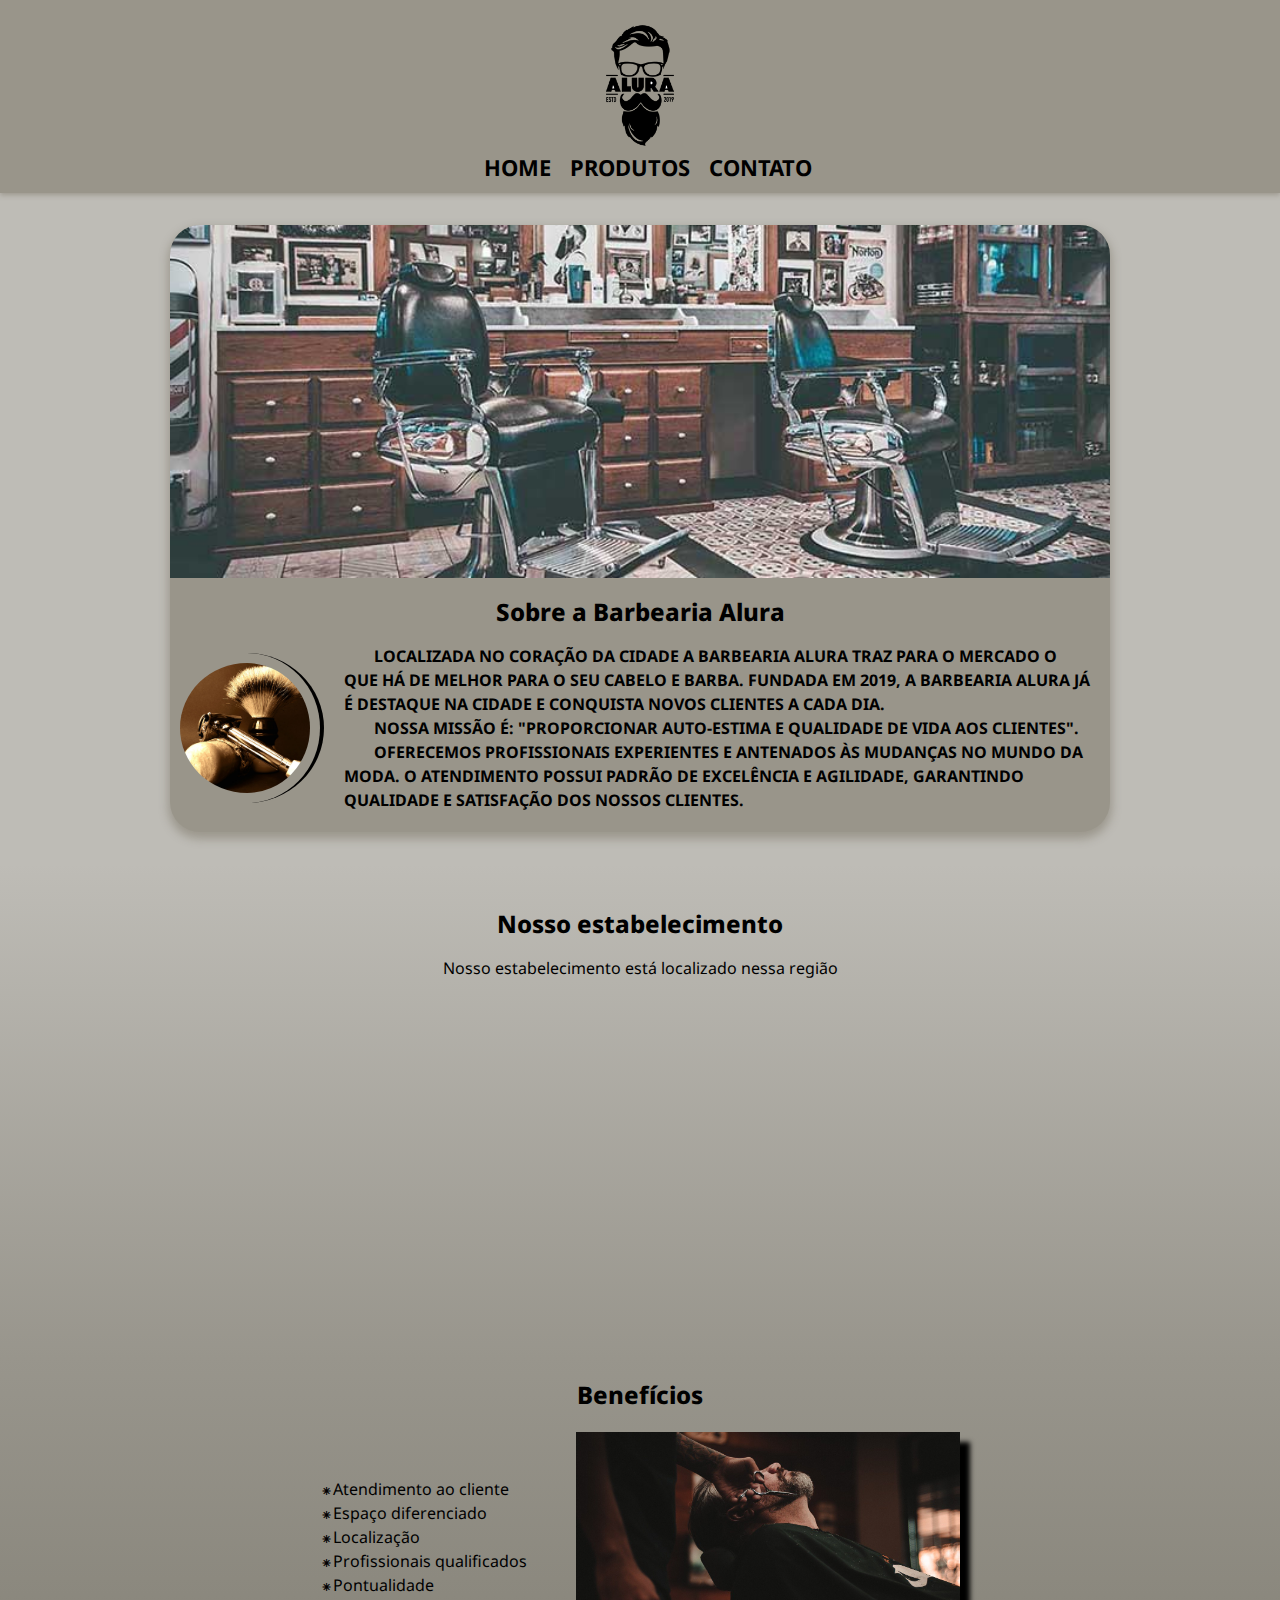
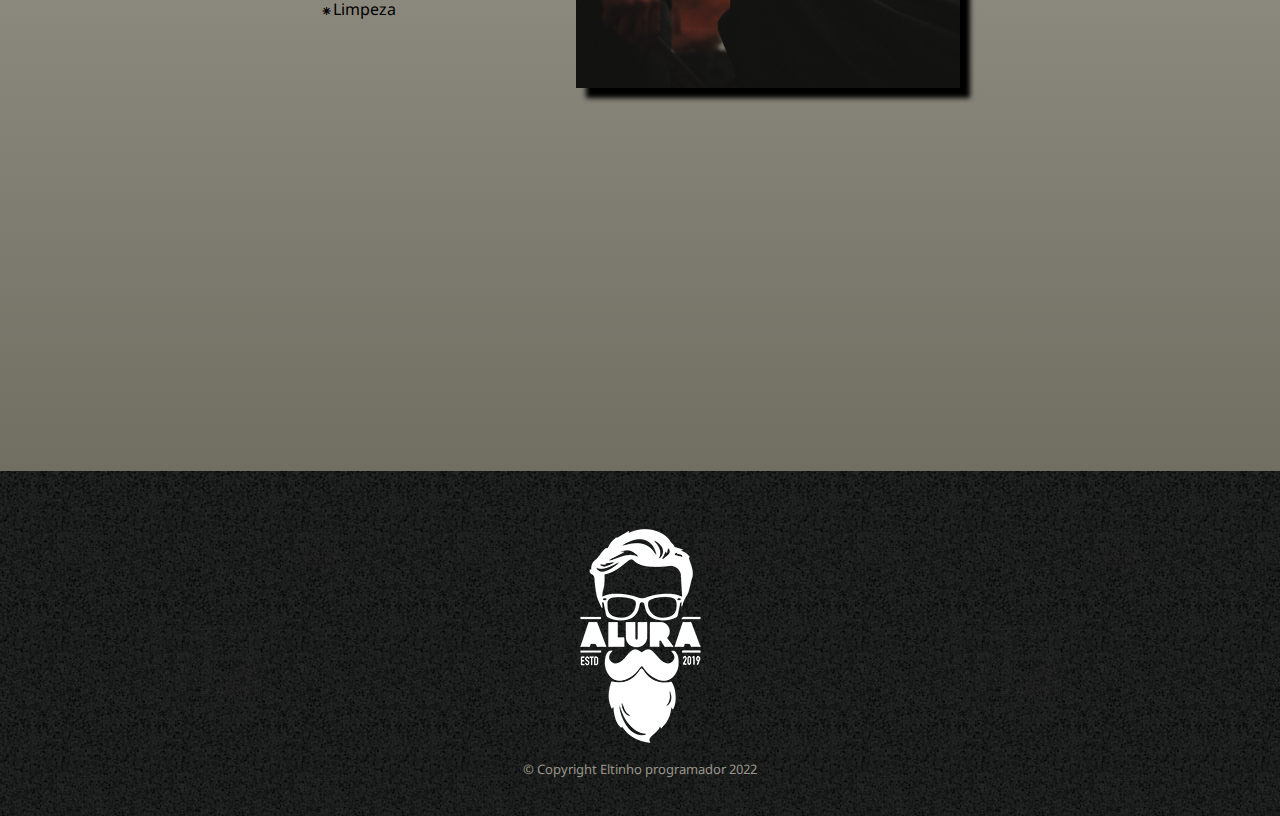
<file: Barbearia ALURA/index.html>
<!DOCTYPE html><!--Essa tag informa para o navegador a versão do HTML que estou usando-->
<html lang="pt-br"> <!--"lang" informa a linguagem que estamos programando-->
    <head><!--Informações que vou passar para o navegador-->
        <meta charset="UTF-8"> <!--A tag "meta" passa informações para o navegador. "charset="UTF-8"" é uma propriedade. "charset" é um atributo é um conjunto de caracteres(um tipo de dicionário). UTF-8 é o dicionário(o mais comum na UE e USA). Serve para corrigir problemas com caracteres e/ou acentos -->
        <meta name="viewport" content="width=device-width">
        <title>Barbearia Alura</title>
        <link rel="stylesheet" href="assets/css/reset.css">
        <link rel="stylesheet" href="assets/css/style.css"> <!--Aqui é a referencia do arquivo CSS-->
        <link rel="preconnect" href="https://fonts.googleapis.com">
        <link rel="preconnect" href="https://fonts.gstatic.com" crossorigin>
        <link rel="preconnect" href="https://fonts.googleapis.com">
        <link rel="preconnect" href="https://fonts.gstatic.com" crossorigin>
        <link href="https://fonts.googleapis.com/css2?family=Noto+Sans:ital,wght@0,400;0,800;1,700&display=swap" rel="stylesheet">
    </head>

    <body>
        <header class="caixa--cabecalho"  >
            <div class="cabecalho">
                <img src="assets/imagens/logo.png" alt="Logo barbearia" class="cabecalho__logo">
                <nav class="cabecalho__menu">   <!--Essa tag é geralmente usada para criar um menu de navegação-->
                    <ul>
                        <li><a href="index.html" class="cabecalho__lista-itens">Home</a></li>
                        <li><a href="produtos.html" class="cabecalho__lista-itens">Produtos</a></li>
                        <li><a href="contato.html"  class="cabecalho__lista-itens">Contato</a></li>
                    </ul>
                </nav>
            </div>
        </header>

        <main>
            <section class="cartao__principal">
                <img class="cartao__principal--banner" src="assets/imagens/banner.jpg">
                <article class="cartao__principal--conteudo">
                    <h2 class="cartao__principal--titulo">Sobre a Barbearia Alura</h2> 
                    <img class="cartao__principal--imagem-utensilios" src="assets/imagens/utensilios.jpg" alt="Utensilios de barba">
                    <div class="cartao__principal--texto--paragrafo">
                        <p>Localizada no coração da cidade a Barbearia Alura traz para o mercado o que há de melhor para o seu cabelo e barba. Fundada em 2019, a Barbearia Alura já é destaque na cidade e conquista novos clientes a cada dia.<br>  
                        <p>Nossa missão é: "Proporcionar auto-estima e qualidade de vida aos clientes".<br> 
                        <p>Oferecemos profissionais experientes e antenados às mudanças no mundo da moda. O atendimento possui padrão de excelência e agilidade, garantindo qualidade e satisfação dos nossos clientes.
                    </div>
                </article>
            </section>

            <section class="secao__mapa">
                <h3 class="titulo-mapa">Nosso estabelecimento</h3>
                <p class="paragrafo-mapa">Nosso estabelecimento está localizado nessa região</p>
                <div class="mapa-conteudo">
                    <iframe src="https://www.google.com/maps/embed?pb=!1m18!1m12!1m3!1d3612.374872208558!2d-50.10823848255616!3d-25.1230141!2m3!1f0!2f0!3f0!3m2!1i1024!2i768!4f13.1!3m3!1m2!1s0x94e81b598ab00bad%3A0x6d748cea2e43e0b1!2sRua%3AExpedicion%C3%A1rio%20Darcy%20Soares%2C%2028%20-%20Cara-Cara%2C%20Ponta%20Grossa%20-%20PR!5e0!3m2!1spt-BR!2sbr!4v1653409096536!5m2!1spt-BR!2sbr" width="100%" height="300" style="border:0;" allowfullscreen="" loading="lazy" referrerpolicy="no-referrer-when-downgrade"></iframe>
                </div>
            </section>

            <section class="secao__beneficios">
                <h3 class="secao__beneficios--titulo" >Benefícios</h3>
                <div class="secao__beneficios--conteudo">
                    <ul class="secao__beneficios--conteudo-lista"><!-- Essa tag é para listas não ordenadas, para ordenadas, usamos a tag "OL"-->
                        <li class="secao__beneficios--conteudo-itens">Atendimento ao cliente</li>
                        <li class="secao__beneficios--conteudo-itens">Espaço diferenciado</li> <!--"li" marca que esse item faz parte da lista e da espaçamento pra ele-->
                        <li class="secao__beneficios--conteudo-itens">Localização</li>
                        <li class="secao__beneficios--conteudo-itens">Profissionais qualificados</li>
                        <li class="secao__beneficios--conteudo-itens">Pontualidade</li>
                        <li class="secao__beneficios--conteudo-itens">Limpeza</li>
                    </ul><img class="img-beneficios" src="assets/imagens/beneficios.jpg">
                </div>

                <div class="video">
                    <iframe width="100%" height="315" src="https://www.youtube.com/embed/wcVVXUV0YUY" title="YouTube video player" frameborder="0" allow="accelerometer; autoplay; clipboard-write; encrypted-media; gyroscope; picture-in-picture" allowfullscreen></iframe>
                </div>
            </section>
        </main>
        
        <footer><!--Rodapé-->
            <img src="assets/imagens/logo-branco.png">
            <p class="copy">&copy; Copyright Eltinho programador 2022</p>
        </footer>
    </body>
</html>
</file>
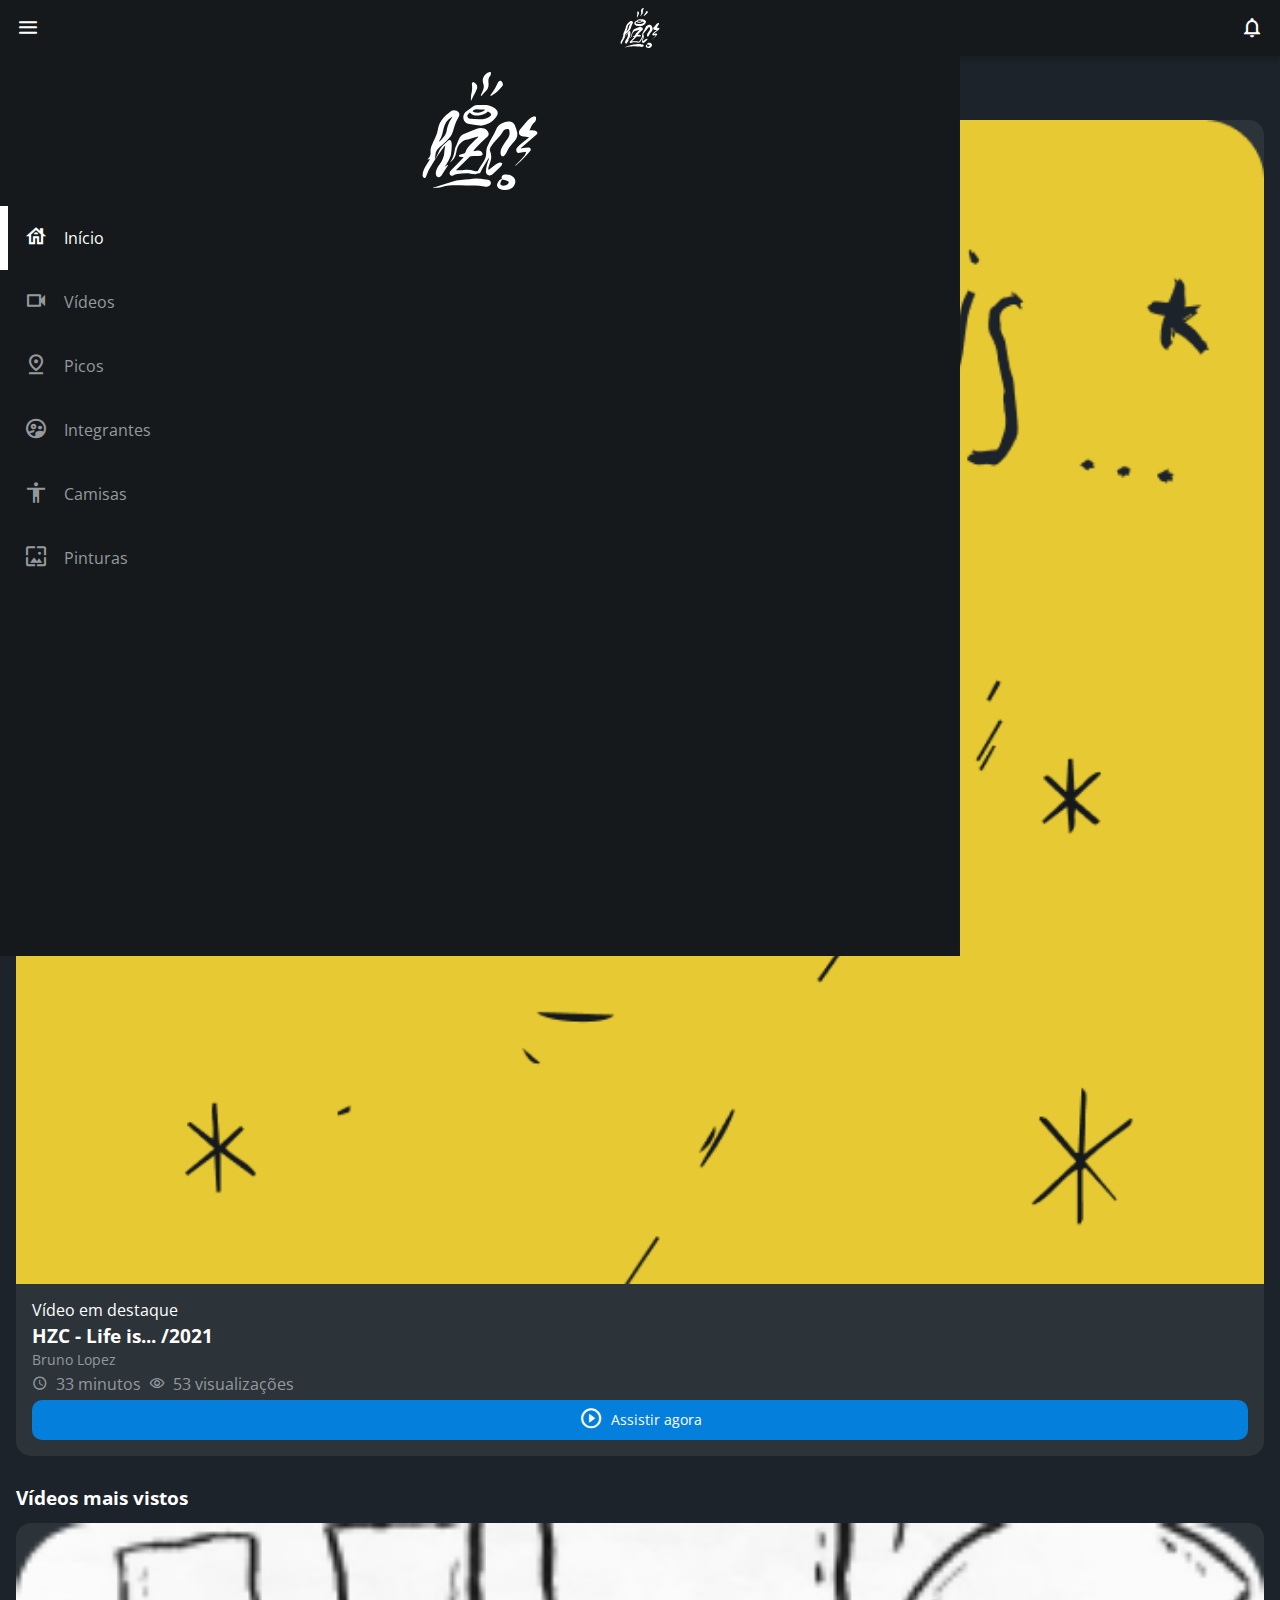
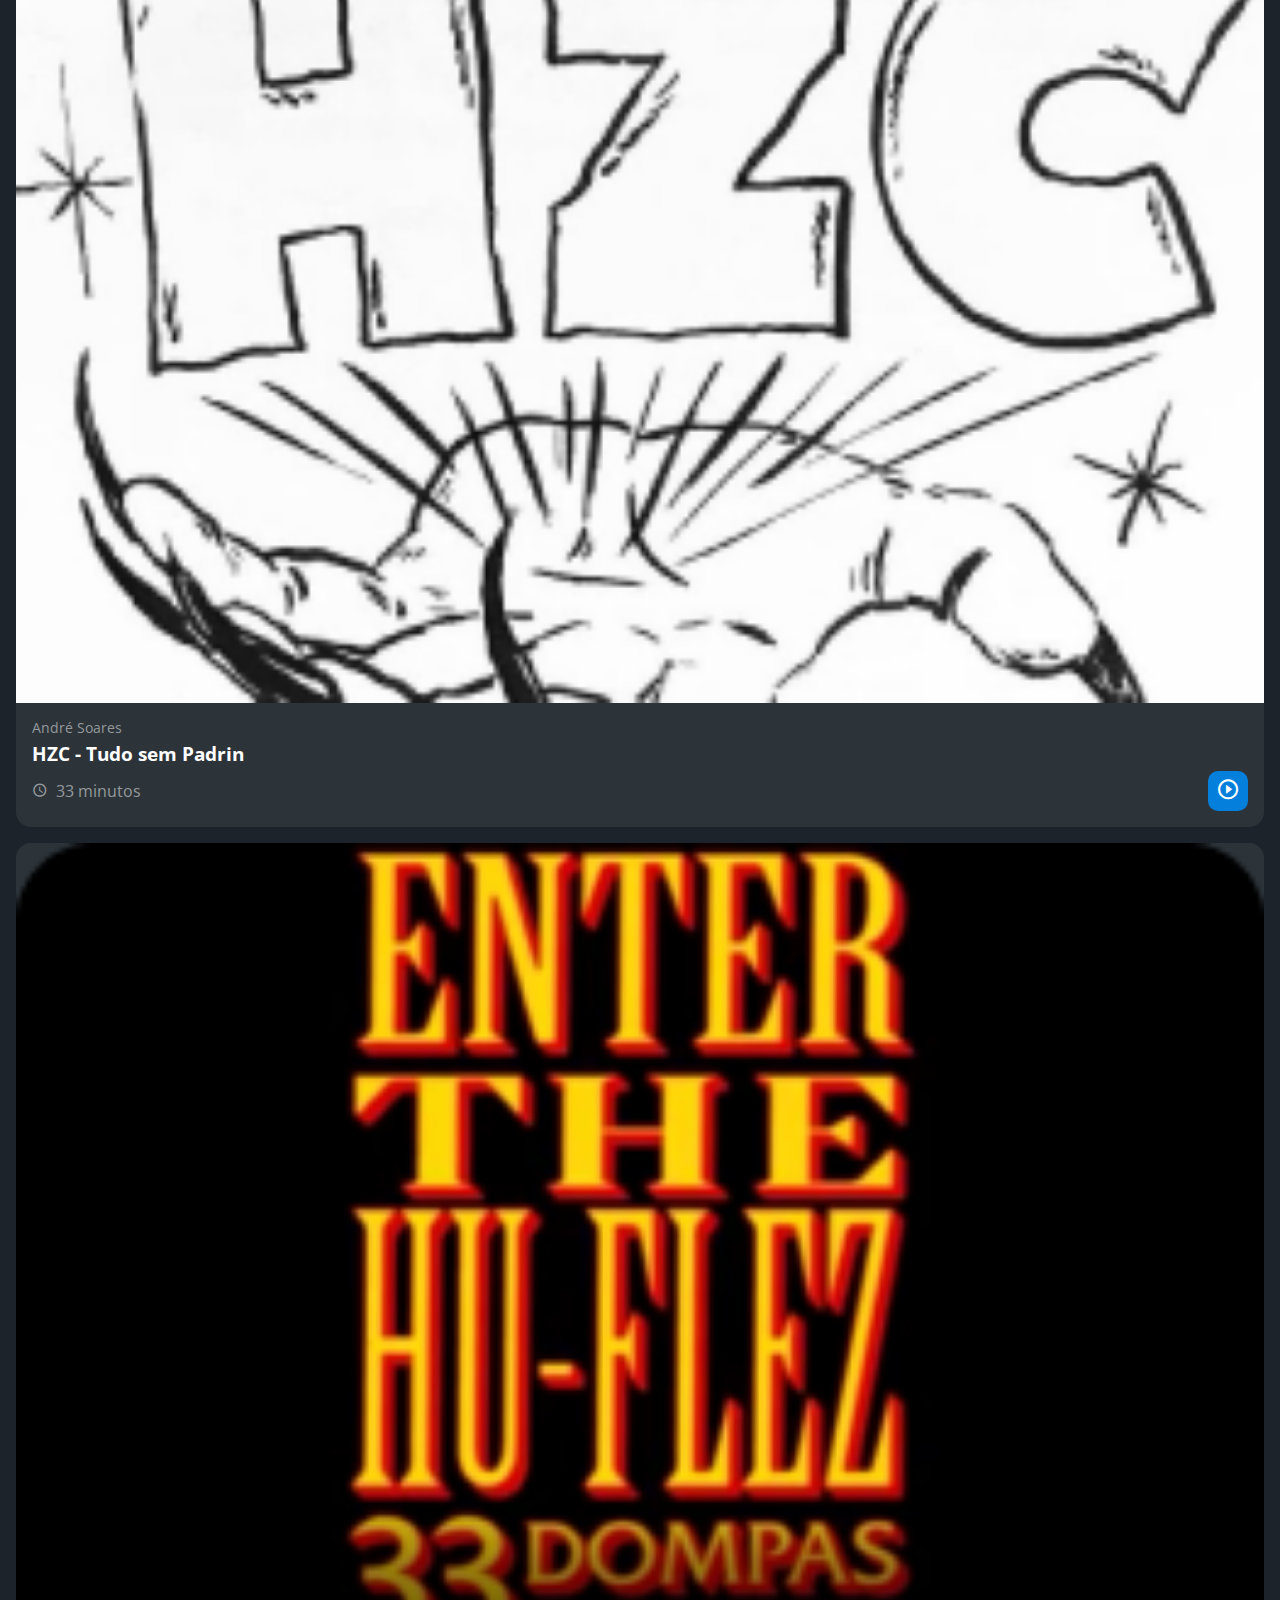
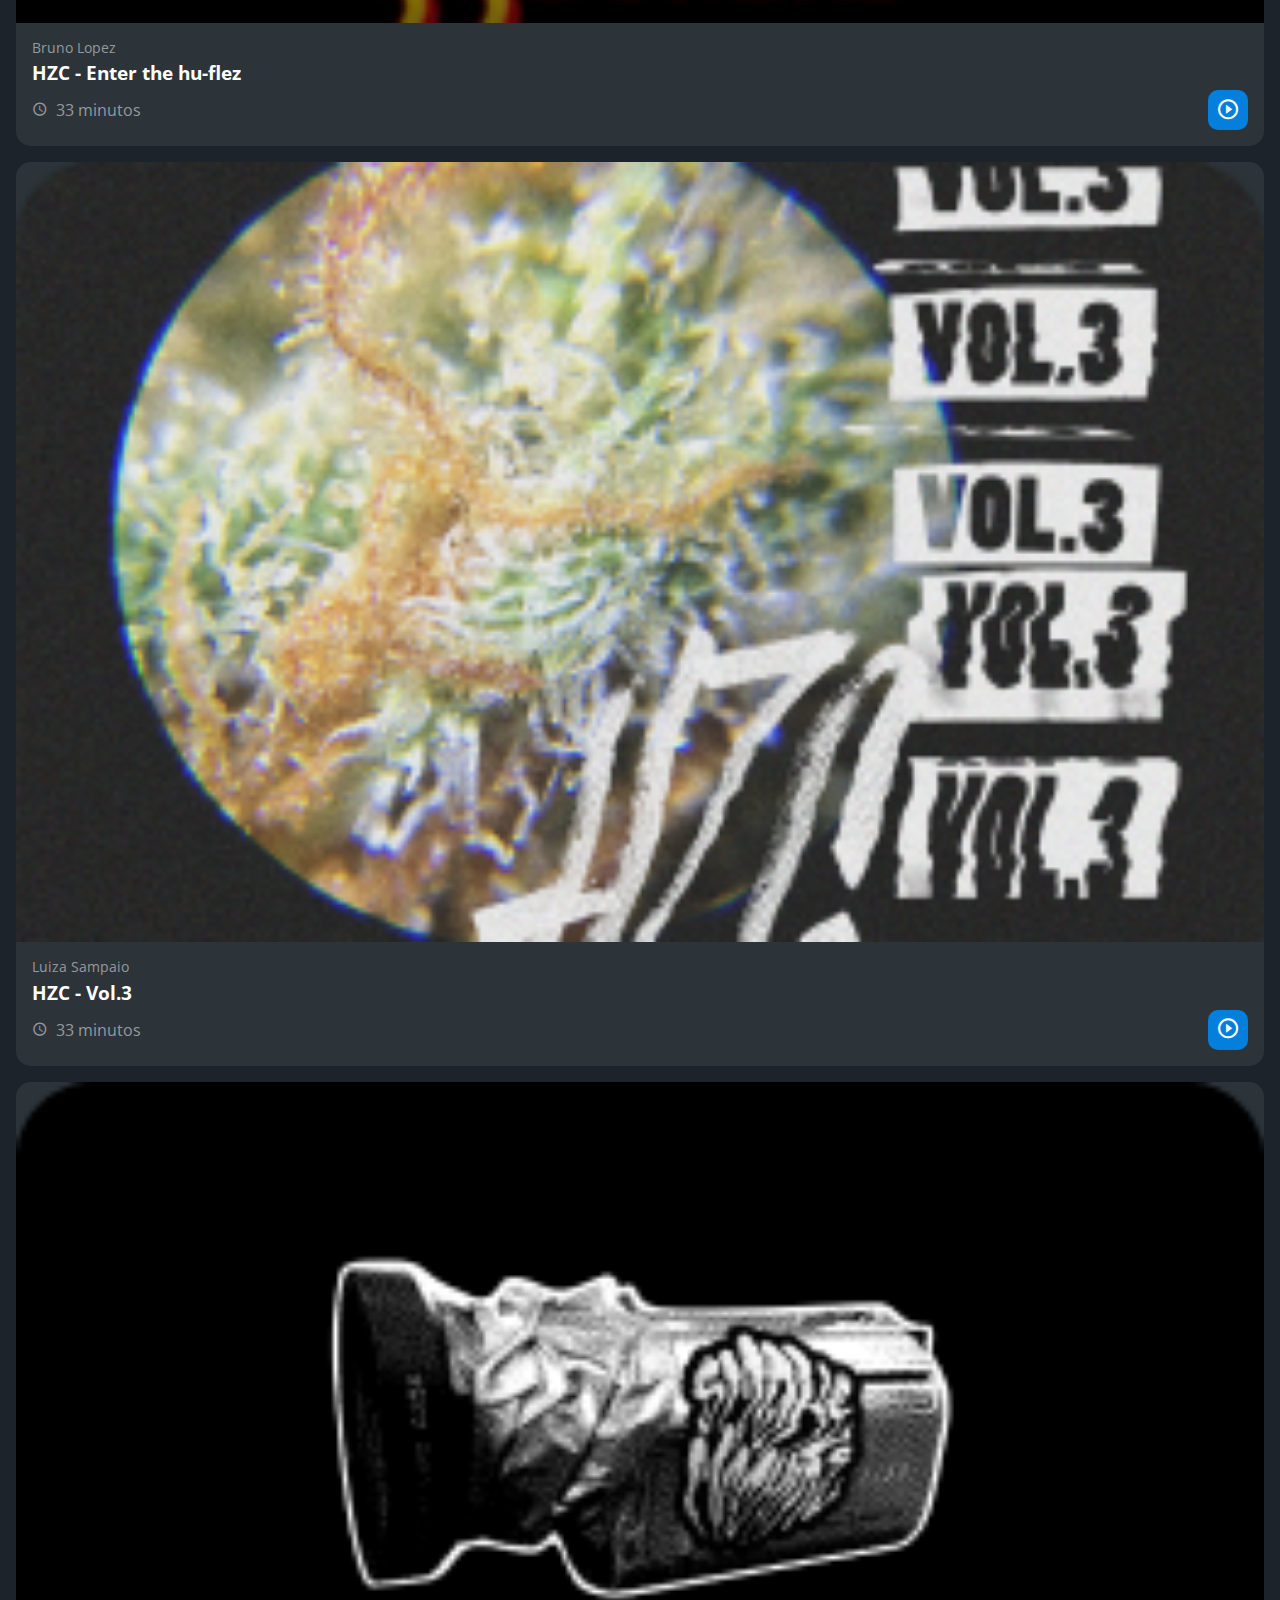
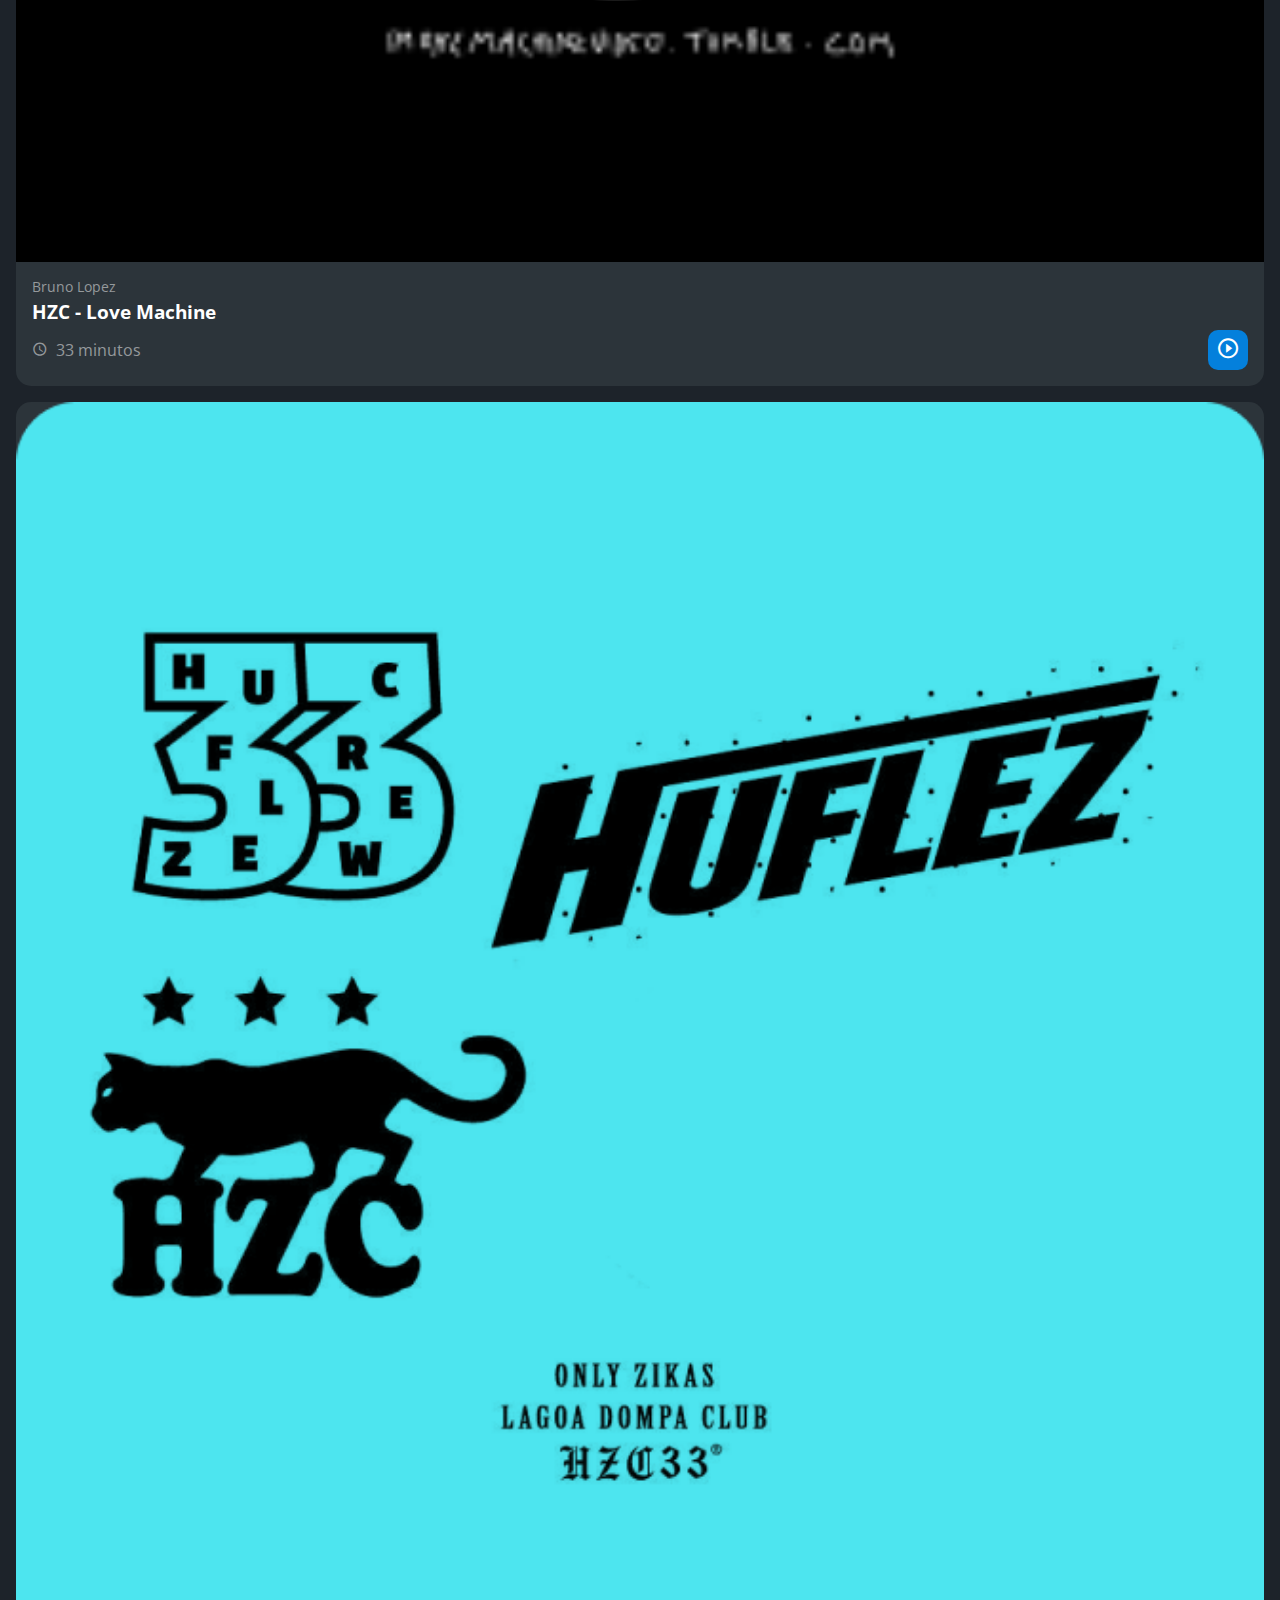
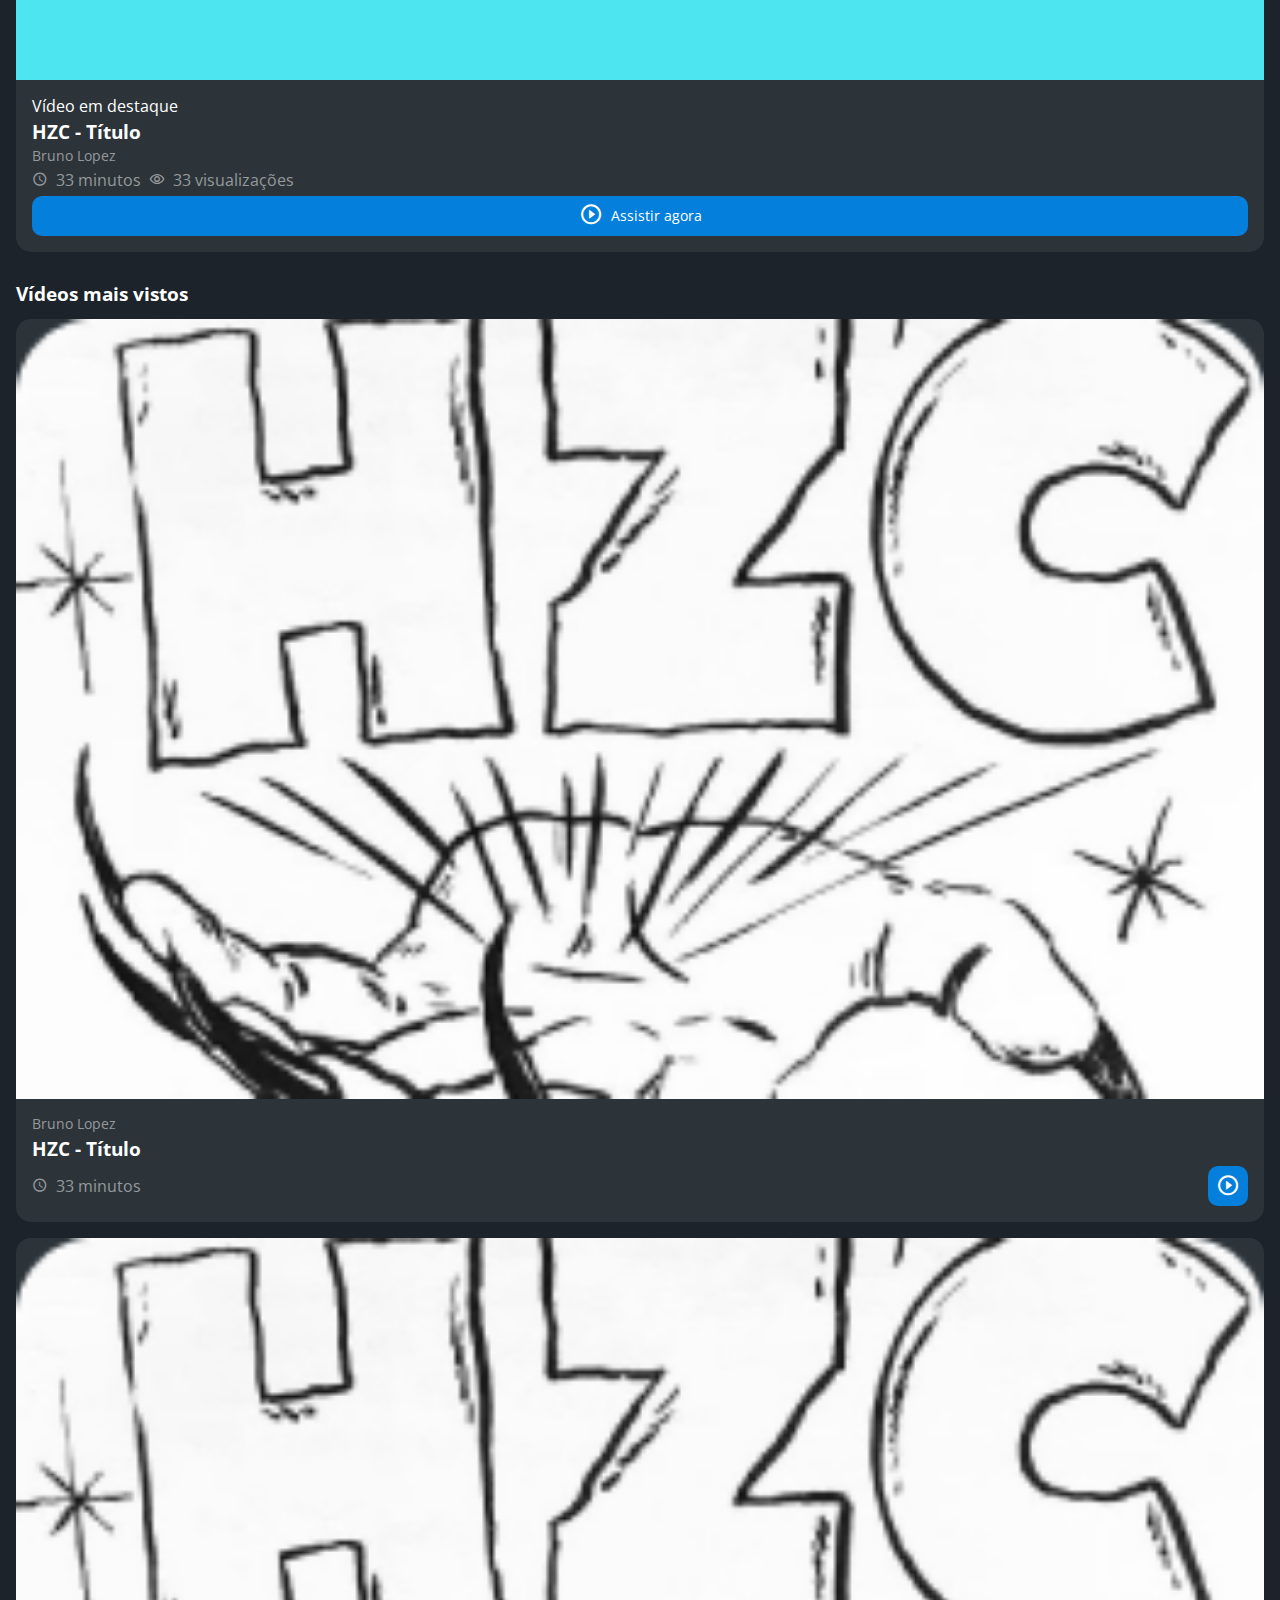
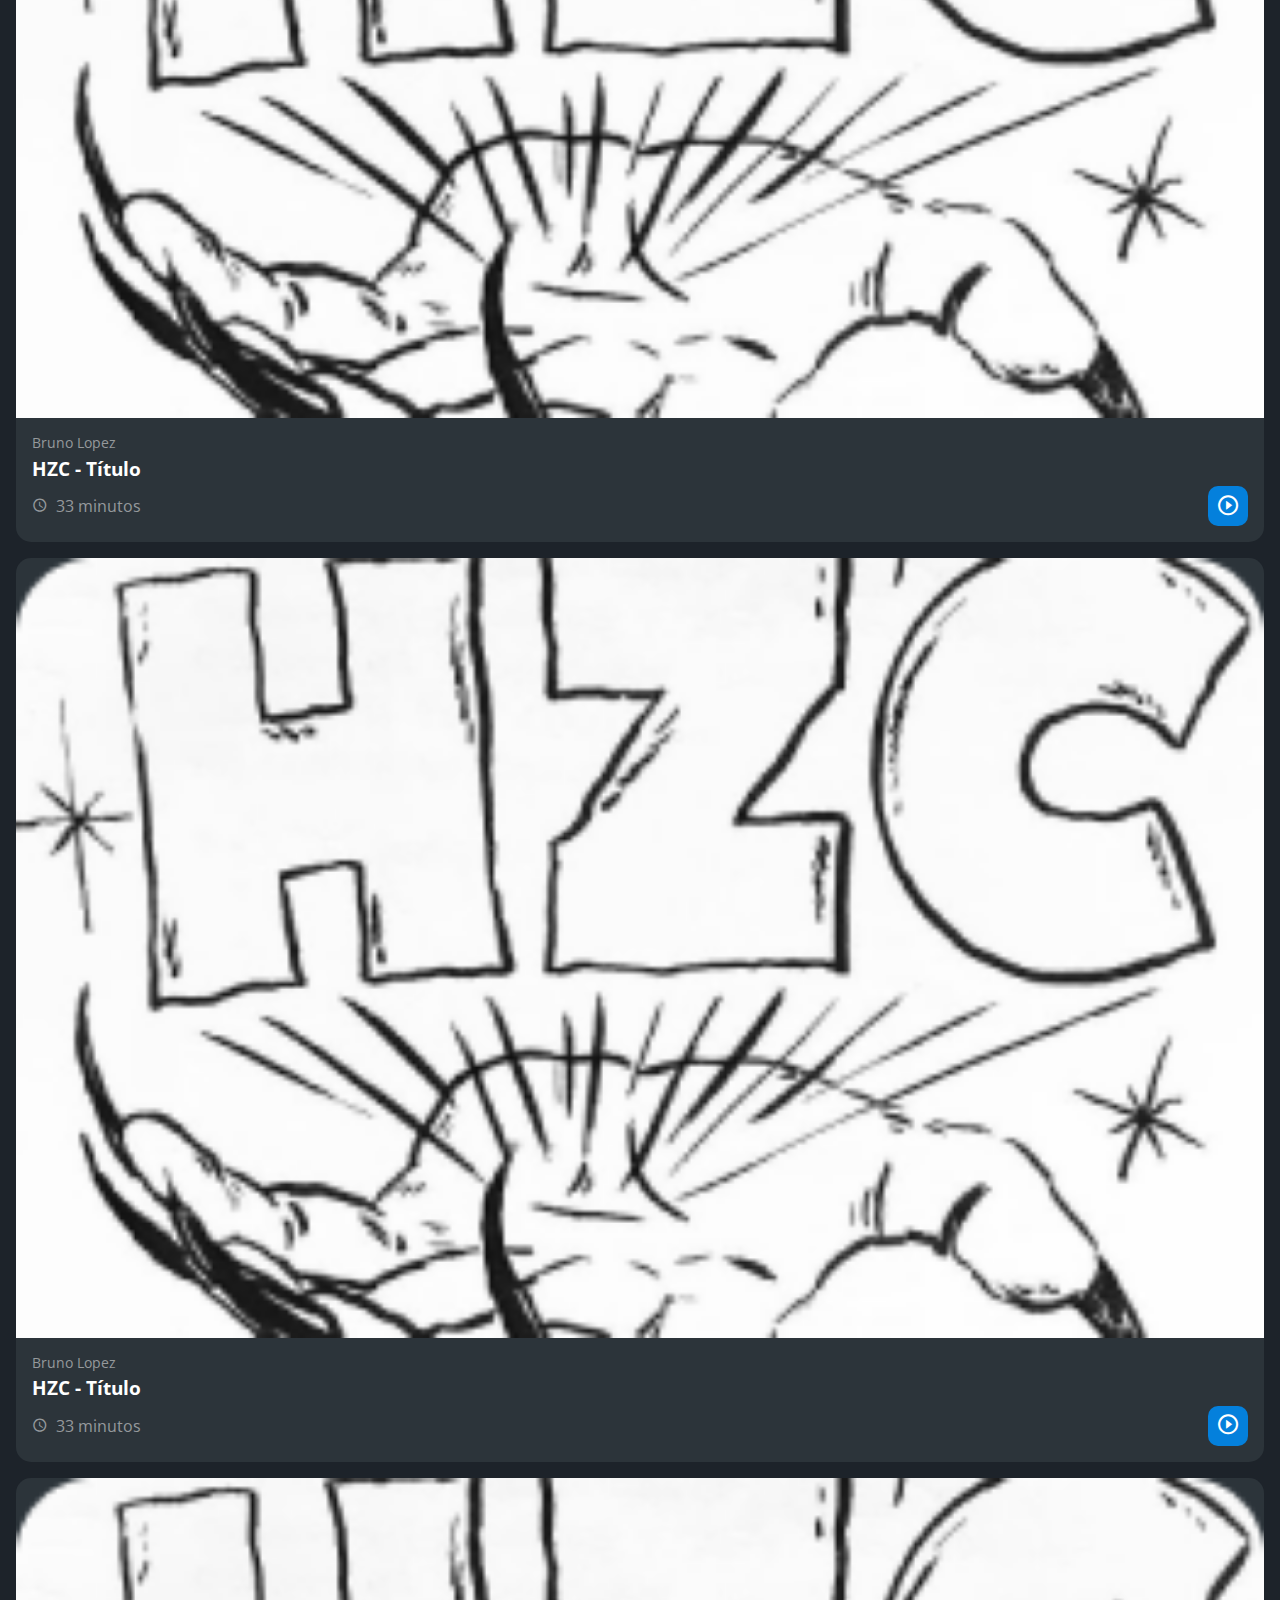
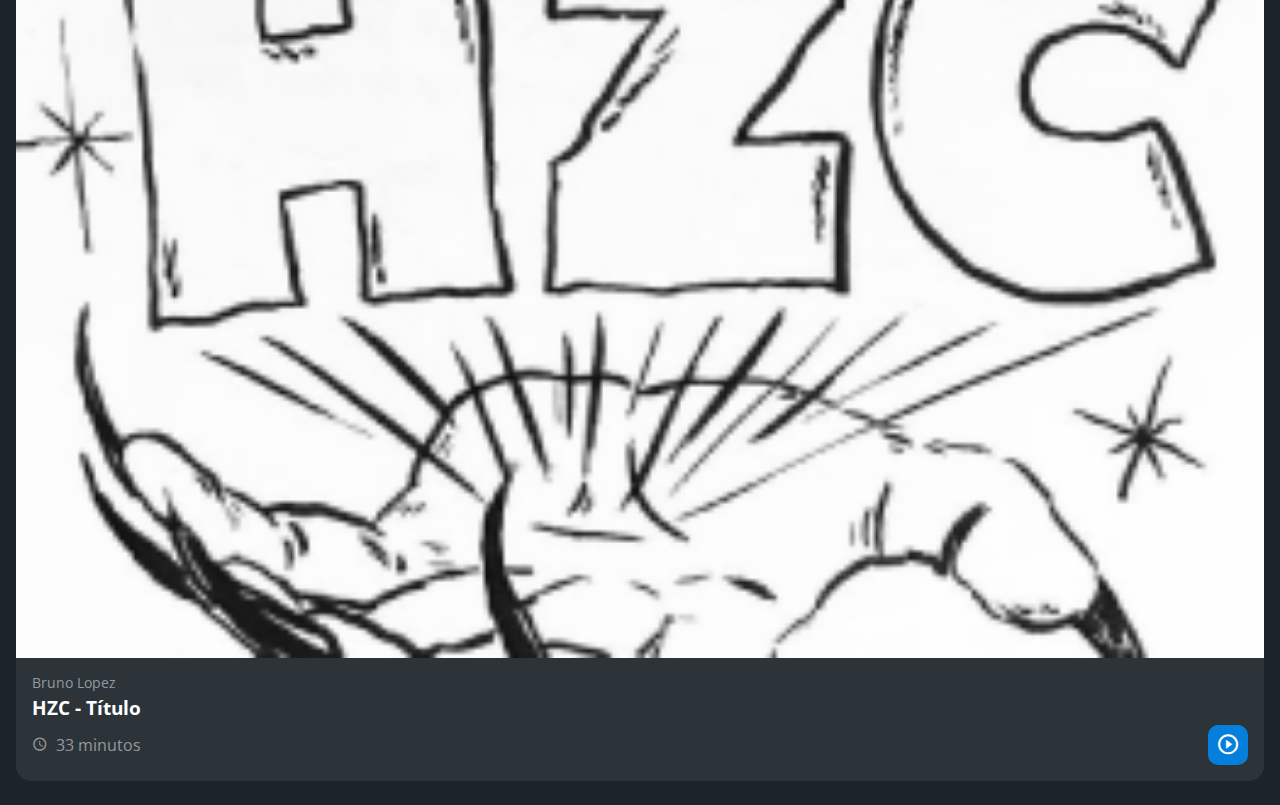
<file: Comunidade Skate/index.html>
<!DOCTYPE html>
<html lang="pt-br">
<head>
    <meta charset="UTF-8">
    <meta http-equiv="X-UA-Compatible" content="IE=edge">
    <meta name="viewport" content="width=device-width, initial-scale=1.0">
    <title>HZC | Home</title>
    <link rel="preconnect" href="https://fonts.googleapis.com">
    <link rel="preconnect" href="https://fonts.gstatic.com" crossorigin>
    <link rel="stylesheet" href="https://fonts.googleapis.com/css2?family=Open+Sans:wght@400;600;700&display=swap">
    <link rel="stylesheet" href="assets/css/reset.css">
    <link rel="stylesheet" href="assets/css/estilos.css">
</head>
<body>
    <header class="cabecalho">
        <button class="cabecalho__menu" aria_label="Menu"><i></i></button>
        <img src="assets/img/logo.svg" alt="Logotipo da HZC" class="cabecalho__logo">
        <p class="cabecalho__perfil">Buno Lopez</p>
        <button class="cabecalho__notificacao" aria_label="Notificacao"><i></i></button>
    </header>
    <nav class="menu-lateral menu-lateral--ativo">
        <img src="assets/img/logo.svg" alt="Logotipo da HZC" class="menu-lateral__logo">
        <a href="index.html" class="menu-lateral__link menu-lateral__link--inicio menu-lateral__link--ativo" >Início</a>
        <a href="#" class="menu-lateral__link menu-lateral__link--videos">Vídeos</a>
        <a href="picos.html" class="menu-lateral__link menu-lateral__link--picos">Picos</a>
        <a href="#" class="menu-lateral__link menu-lateral__link--integrantes">Integrantes</a>
        <a href="#" class="menu-lateral__link menu-lateral__link--camisas">Camisas</a>
        <a href="#" class="menu-lateral__link menu-lateral__link--pinturas">Pinturas</a>
    </nav>
    <main class="principal">
        <h2 class="titulo-pagina">Início</h2>
        <article class="cartao cartao--destaque destaque-video">
            <img src="assets/img/banner-mobile_1.png" alt="Banner do cartao" class="cartao__imagem cartao__imagem--mobile">
            <img src="assets/img/banner_1.png" alt="Banner do cartao" class="cartao__imagem cartao__imagem--desktop">
            <div class="cartao__conteudo">
                <p class="cartao__destaque">Vídeo em destaque</p>
                <h3 class="cartao__titulo">HZC - Life is... /2021</h3>
                <p class="cartao__perfil">Bruno Lopez</p>
                <p class="cartao__info cartao__info--tempo">33 minutos</p>  
                <p class="cartao__info cartao__info--visualizacao">53 visualizações</p>  
                <button class="cartao__botao cartao__botao--play cartao__botao--destaque">Assistir agora</button>
            </div>
        </article>
        <article class="cartao cartao--recentes videos-recentes">
            <h3 class="cartao__titulo">Vídeos recentes</h3>
            <a href="#" class="cartao__link">Ver todos</a>
            <ul class="cartao__lista">
                <li class="cartao__item">
                    <img src="assets/img/miniatura_1.png" alt="thumbnail" class="cartao__item-thumbnail">
                    <h4 class="cartao__item-titulo">HZC - Love Machine</h4>
                    <p class="cartao__item-perfil">Bruno Lopez</p>
                </li>
                <li class="cartao__item">
                    <img src="assets/img/miniatura_1.png" alt="thumbnail" class="cartao__item-thumbnail">
                    <h4 class="cartao__item-titulo">HZC - Love Machine</h4>
                    <p class="cartao__item-perfil">Bruno Lopez</p>
                </li>
                <li class="cartao__item">
                    <img src="assets/img/miniatura_1.png" alt="thumbnail" class="cartao__item-thumbnail">
                    <h4 class="cartao__item-titulo">HZC - Love Machine</h4>
                    <p class="cartao__item-perfil">Bruno Lopez</p>
                </li>
                <li class="cartao__item">
                    <img src="assets/img/miniatura_1.png" alt="thumbnail" class="cartao__item-thumbnail">
                    <h4 class="cartao__item-titulo">HZC - Love Machine</h4>
                    <p class="cartao__item-perfil">Bruno Lopez</p>
                </li>
                <li class="cartao__item">
                    <img src="assets/img/miniatura_1.png" alt="thumbnail" class="cartao__item-thumbnail">
                    <h4 class="cartao__item-titulo">HZC - Love Machine</h4>
                    <p class="cartao__item-perfil">Bruno Lopez</p>
                </li>
            </ul>
        </article>
        <section class="secao secao-videos">
            <h3 class="titulo-secao">Vídeos mais vistos</h3>
            <article class="cartao">
                <img src="assets/img/video_1.png" alt="Video" class="cartao__imagem">
                <div class="cartao__conteudo">
                    <p class="cartao__perfil">André Soares</p>
                    <h3 class="cartao__titulo">HZC - Tudo sem Padrin</h3>
                    <p class="cartao__info cartao__info--tempo">33 minutos</p>  
                    <button class="cartao__botao cartao__botao--play" aria-label="Assistir agora"></button>
                </div>
            </article>
            <article class="cartao">
                <img src="assets/img/video_2.png" alt="Video" class="cartao__imagem">
                <div class="cartao__conteudo">
                    <p class="cartao__perfil">Bruno Lopez</p>
                    <h3 class="cartao__titulo">HZC - Enter the hu-flez</h3>
                    <p class="cartao__info cartao__info--tempo">33 minutos</p>  
                    <button class="cartao__botao cartao__botao--play" aria-label="Assistir agora"></button>
                </div>
            </article>
            <article class="cartao">
                <img src="assets/img/video_3.png" alt="Video" class="cartao__imagem">
                <div class="cartao__conteudo">
                    <p class="cartao__perfil">Luiza Sampaio</p>
                    <h3 class="cartao__titulo">HZC - Vol.3</h3>
                    <p class="cartao__info cartao__info--tempo">33 minutos</p>  
                    <button class="cartao__botao cartao__botao--play" aria-label="Assistir agora"></button>
                </div>
            </article>
            <article class="cartao">
                <img src="assets/img/video_4.png" alt="Video" class="cartao__imagem">
                <div class="cartao__conteudo">
                    <p class="cartao__perfil">Bruno Lopez</p>
                    <h3 class="cartao__titulo">HZC - Love Machine</h3>
                    <p class="cartao__info cartao__info--tempo">33 minutos</p>  
                    <button class="cartao__botao cartao__botao--play" aria-label="Assistir agora"></button>
                </div>
            </article>
        </section>
        <article class="cartao cartao--recentes produtos-recentes">
            <h3 class="cartao__titulo">Vídeos recentes</h3>
            <a href="#" class="cartao__link">Ver todos</a>
            <ul class="cartao__lista">
                <li class="cartao__item">
                    <img src="assets/img/miniatura_1.png" alt="thumbnail" class="cartao__item-thumbnail">
                    <h4 class="cartao__item-titulo">HZC - Love Machine</h4>
                    <p class="cartao__item-perfil">Bruno Lopez</p>
                </li>
                <li class="cartao__item">
                    <img src="assets/img/miniatura_1.png" alt="thumbnail" class="cartao__item-thumbnail">
                    <h4 class="cartao__item-titulo">HZC - Love Machine</h4>
                    <p class="cartao__item-perfil">Bruno Lopez</p>
                </li>
                <li class="cartao__item">
                    <img src="assets/img/miniatura_1.png" alt="thumbnail" class="cartao__item-thumbnail">
                    <h4 class="cartao__item-titulo">HZC - Love Machine</h4>
                    <p class="cartao__item-perfil">Bruno Lopez</p>
                </li>
                <li class="cartao__item">
                    <img src="assets/img/miniatura_1.png" alt="thumbnail" class="cartao__item-thumbnail">
                    <h4 class="cartao__item-titulo">HZC - Love Machine</h4>
                    <p class="cartao__item-perfil">Bruno Lopez</p>
                </li>
                <li class="cartao__item">
                    <img src="assets/img/miniatura_1.png" alt="thumbnail" class="cartao__item-thumbnail">
                    <h4 class="cartao__item-titulo">HZC - Love Machine</h4>
                    <p class="cartao__item-perfil">Bruno Lopez</p>
                </li>
            </ul>
        </article>
        <article class="cartao cartao--destaque destaque-produtos">
            <img src="assets/img/banner-mobile_2.png" alt="Banner do cartao" class="cartao__imagem cartao__imagem--mobile">
            <img src="assets/img/banner_2.png" alt="Banner do cartao" class="cartao__imagem cartao__imagem--desktop">
            <div class="cartao__conteudo">
                <p class="cartao__destaque">Vídeo em destaque</p>
                <h3 class="cartao__titulo">HZC - Título</h3>
                <p class="cartao__perfil">Bruno Lopez</p>
                <p class="cartao__info cartao__info--tempo">33 minutos</p>  
                <p class="cartao__info cartao__info--visualizacao">33 visualizações</p>  
                <button class="cartao__botao cartao__botao--play cartao__botao--destaque">Assistir agora</button>
            </div>
        </article>
        <section class="secao secao-produtos">
            <h3 class="titulo-secao">Vídeos mais vistos</h3>
            <article class="cartao">
                <img src="assets/img/video_1.png" alt="Video" class="cartao__imagem">
                <div class="cartao__conteudo">
                    <p class="cartao__perfil">Bruno Lopez</p>
                    <h3 class="cartao__titulo">HZC - Título</h3>
                    <p class="cartao__info cartao__info--tempo">33 minutos</p>  
                    <button class="cartao__botao cartao__botao--play" aria-label="Assistir agora"></button>
                </div>
            </article>
            <article class="cartao">
                <img src="assets/img/video_1.png" alt="Video" class="cartao__imagem">
                <div class="cartao__conteudo">
                    <p class="cartao__perfil">Bruno Lopez</p>
                    <h3 class="cartao__titulo">HZC - Título</h3>
                    <p class="cartao__info cartao__info--tempo">33 minutos</p>  
                    <button class="cartao__botao cartao__botao--play" aria-label="Assistir agora"></button>
                </div>
            </article>
            <article class="cartao">
                <img src="assets/img/video_1.png" alt="Video" class="cartao__imagem">
                <div class="cartao__conteudo">
                    <p class="cartao__perfil">Bruno Lopez</p>
                    <h3 class="cartao__titulo">HZC - Título</h3>
                    <p class="cartao__info cartao__info--tempo">33 minutos</p>  
                    <button class="cartao__botao cartao__botao--play" aria-label="Assistir agora"></button>
                </div>
            </article>
            <article class="cartao">
                <img src="assets/img/video_1.png" alt="Video" class="cartao__imagem">
                <div class="cartao__conteudo">
                    <p class="cartao__perfil">Bruno Lopez</p>
                    <h3 class="cartao__titulo">HZC - Título</h3>
                    <p class="cartao__info cartao__info--tempo">33 minutos</p>  
                    <button class="cartao__botao cartao__botao--play" aria-label="Assistir agora"></button>
                </div>
            </article>
        </section>
    </main>
    <script src="index.js"></script>
</body>
</html>
</file>
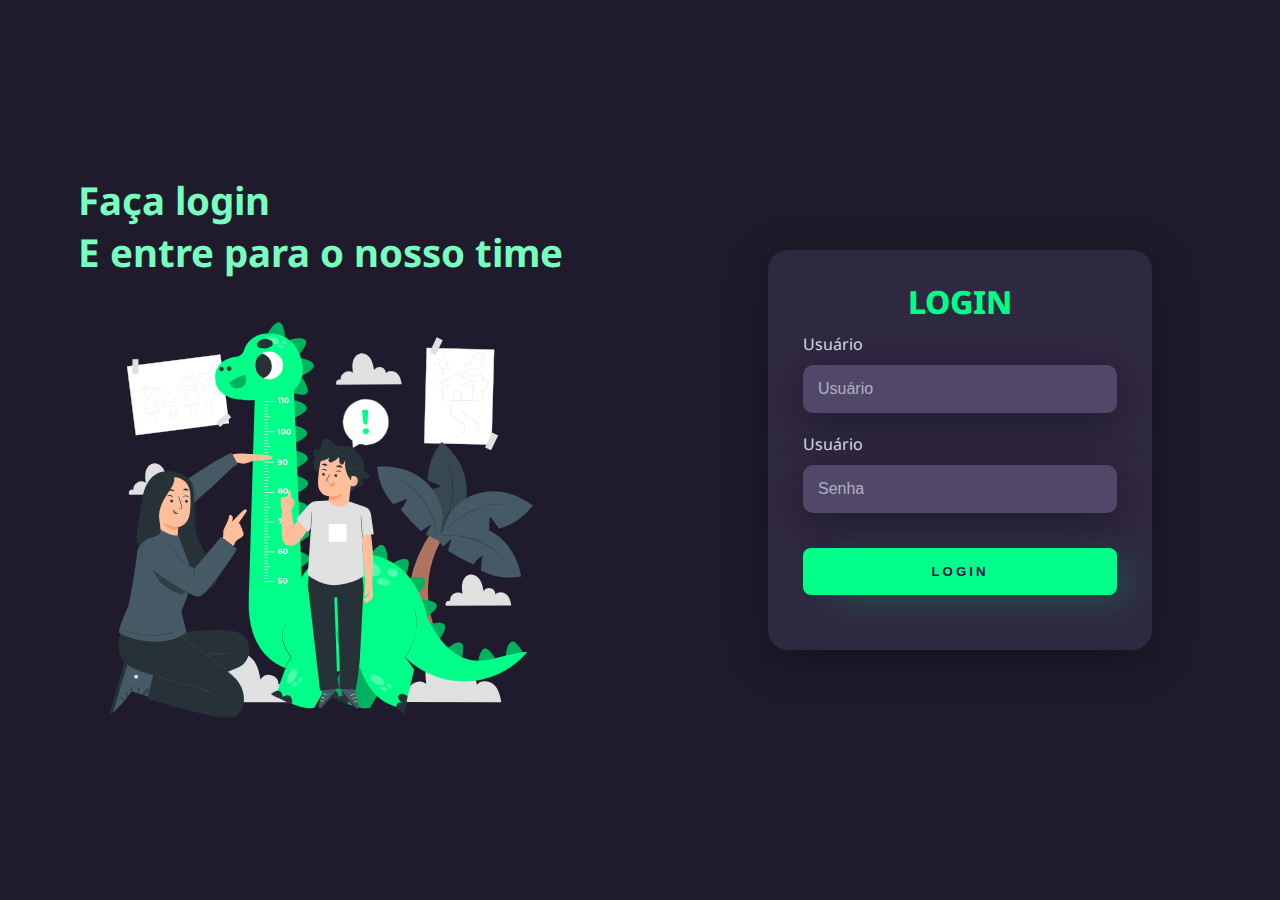
<file: TelaLoginDark/index.html>
<!DOCTYPE html>
<html lang="en">
<head>
    <meta charset="UTF-8">
    <meta http-equiv="X-UA-Compatible" content="IE=edge">
    <meta name="viewport" content="width=device-width, initial-scale=1.0">
    <link rel="stylesheet" href="style.css">
    <rell></rell>
    <title>Login</title>
</head>
<body>
    <div class="main-login">
        <div class="left-login">
            <h1>Faça login<br> E entre para o nosso time</h1>
            <img src="altura.svg" class="left-login__img" alt="regua-altura">   
        </div>
        <div class="right-login">
            <div class="card-login">
                <h1>LOGIN</h1>
                <div class="textfield">
                    <label for="usuario">Usuário</label>
                    <input type="text" name="usuario" placeholder="Usuário">
                </div>
                <div class="textfield">
                    <label for="senha">Usuário</label>
                    <input type="password" name="senha" placeholder="Senha">
                </div>
                <button class="btn-login">Login</button>
            </div>
        </div>
    </div>
    
</body>
</html>
</file>
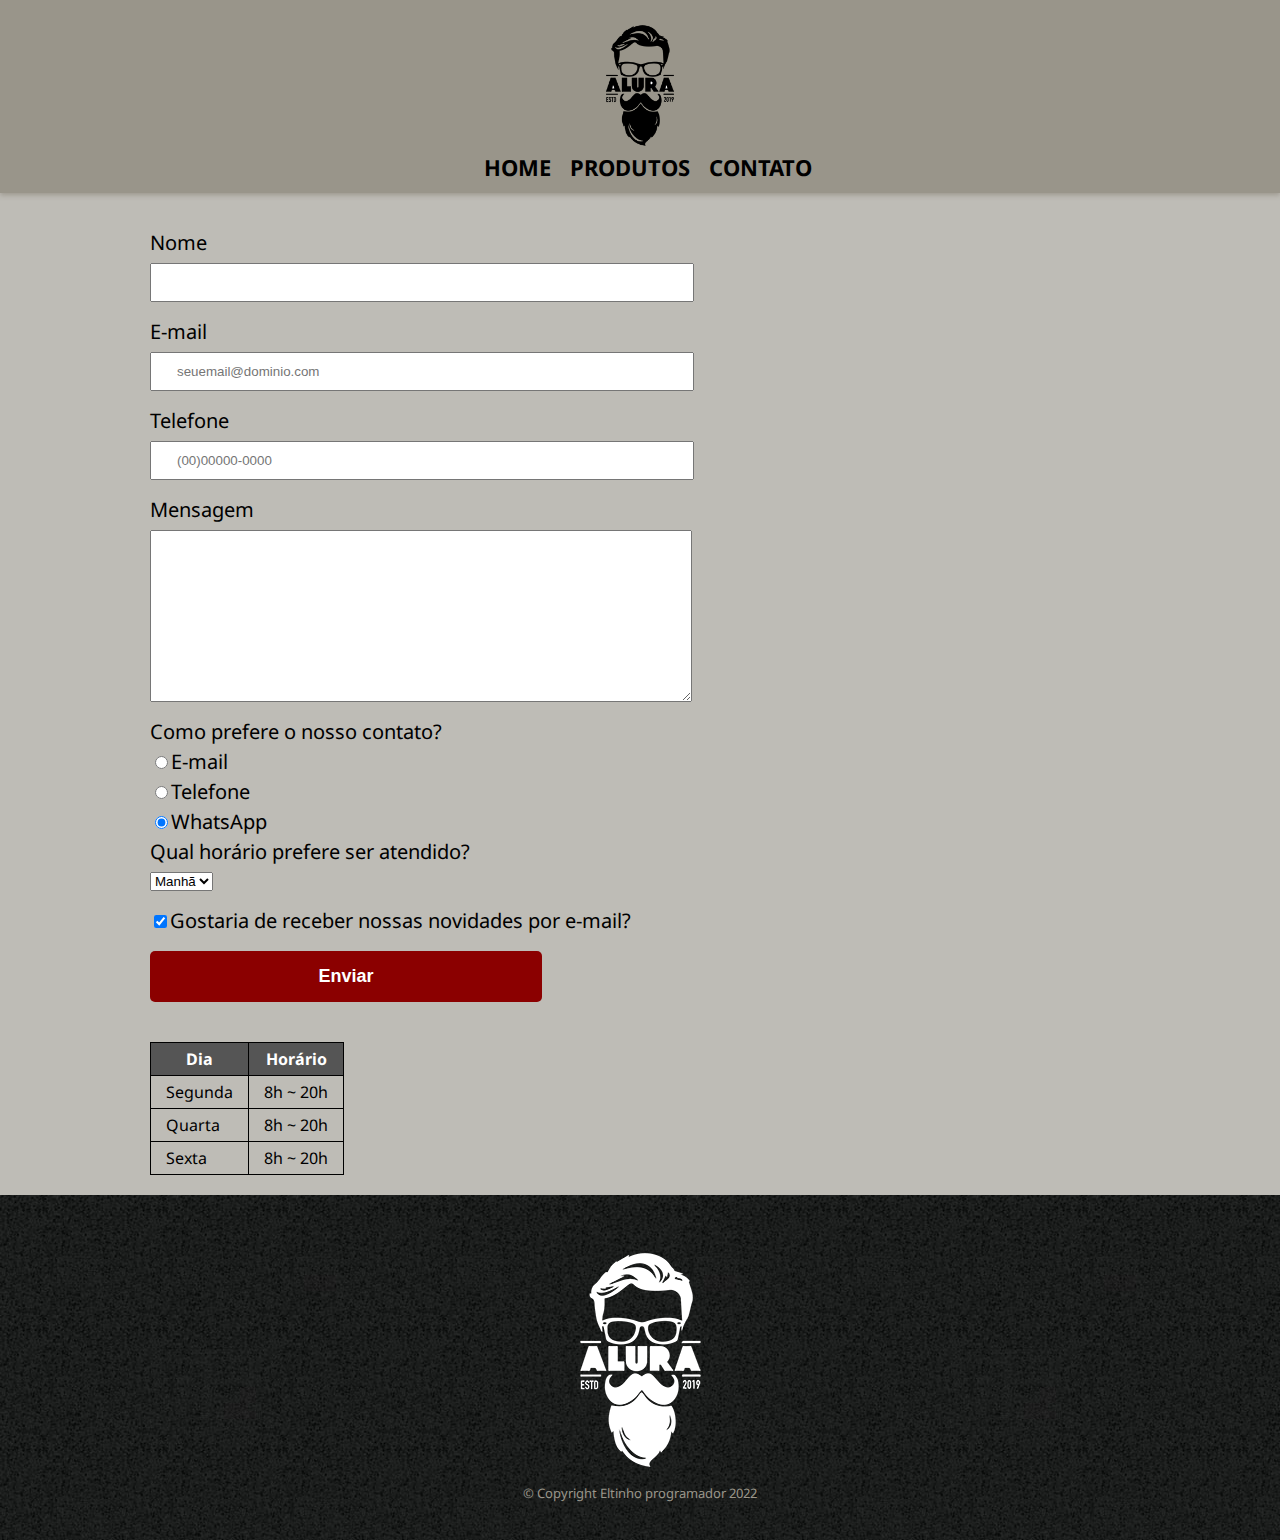
<file: Barbearia ALURA/contato.html>
<!DOCTYPE html>
<html lang="pt-br">
    <head><!--Informações que vou passar para o navegador-->
        <meta charset="UTF-8"> <!--A tag "meta" passa informações para o navegador. "charset="UTF-8"" é uma propriedade. "charset" é um atributo é um conjunto de caracteres(um tipo de dicionário). UTF-8 é o dicionário(o mais comum na UE e USA). Serve para corrigir problemas com caracteres e/ou acentos -->
        <meta name="viewport" content="width=device-width">
        <title>Barbearia Alura</title>
        <link rel="stylesheet" href="assets/css/reset.css">
        <link rel="stylesheet" href="assets/css/style.css"> <!--Aqui é a referencia do arquivo CSS-->
        <link rel="preconnect" href="https://fonts.googleapis.com">
        <link rel="preconnect" href="https://fonts.gstatic.com" crossorigin>
        <link rel="preconnect" href="https://fonts.googleapis.com">
        <link rel="preconnect" href="https://fonts.gstatic.com" crossorigin>
        <link href="https://fonts.googleapis.com/css2?family=Noto+Sans:ital,wght@0,400;0,800;1,700&display=swap" rel="stylesheet">
    </head>

    <body class="body-contato">
        <header class="caixa--cabecalho"  >
            <div class="cabecalho">
                <img src="assets/imagens/logo.png" alt="Logo barbearia" class="cabecalho__logo">
                <nav class="cabecalho__menu">   <!--Essa tag é geralmente usada para criar um menu de navegação-->
                    <ul>
                        <li><a href="index.html" class="cabecalho__lista-itens">Home</a></li>
                        <li><a href="produtos.html" class="cabecalho__lista-itens">Produtos</a></li>
                        <li><a href="contato.html"  class="cabecalho__lista-itens">Contato</a></li>
                    </ul>
                </nav>
            </div>
        </header>

        <main class="principal-contato">
            <form> <!--tag para formulário-->
                <label for="nome">Nome</label><!--precisamos de uma etiqueta para saber sobre o que se trata-->
                <input type="text" id="nome" class="input-padrao" required><!--e um tipo de entrada, com um ID e classe para se formatado no CSS-->

                <label for="email">E-mail</label><!-- não esquecer do FOR-->
                <input type="email" id="email" class="input-padrao" required placeholder="seuemail@dominio.com">

                <label for="telefone">Telefone</label>                                          <!--placeholder, sugere como preencher o campo-->
                <input type="tel" id="telefone" class="input-padrao" required placeholder="(00)00000-0000"><!--type tel e email, são para auxiliar no celular-->

                <label for="mensagem">Mensagem</label>
                <textarea cols="50" rows="10" id="mensagem" class="input-padrao" required></textarea>

                <fieldset><!--essa tag é tipo um div, mas específico para dados a serem preenchidos-->
                    <legend>Como prefere o nosso contato?</legend>

                    <label for="radio-email"><input type="radio" name="contato" value="email" id="radio-email">E-mail</label>
                    <label for="radio-telefone"><input type="radio" name="contato" value="telefone" id="radio-telefone">Telefone</label>
                    <label for="radio-whatsapp"><input type="radio" name="contato" value="whatsapp" id="radio-whatsapp" checked>WhatsApp</label> <!-- checked marca essa opção-->
                    
                </fieldset>
                    
                <fieldset>
                    <legend>Qual horário prefere ser atendido?</legend><!--legend é igual um "p", mas para o fieldset. Um titulo-->
                    <select>
                        <option>Manhã</option>
                        <option>Tarde</option>
                        <option>Noite</option>
                    </select>
                </fieldset>
                

                <label class="checkbox"><input type="checkbox" checked>Gostaria de receber nossas novidades por e-mail?</label>

                <input type="submit" value="Enviar" class="enviar">
            </form>
            <div class="div--table">
                <table class="tabela-horarios"><!--tag para tabelas-->
                    <thead><!--marca o cabeçalho-->
                        <tr> <!--"table row", tr são as linhas da tabela-->
                            <th>Dia</th><!--table head, marca as colunas do cabeçalho-->
                            <th>Horário</th>
                        </tr>
                    </thead>
                    <tbody><!--Corpo da tabela-->
                        <tr> 
                            <td>Segunda</td><!--"table date", td são as colunas-->
                            <td>8h ~ 20h</td>
                        </tr>
                        <tr> 
                            <td>Quarta</td>
                            <td>8h ~ 20h</td>
                        </tr>
                        <tr> 
                            <td>Sexta</td>
                            <td>8h ~ 20h</td>
                        </tr>
                    </tbody>  
                </table>
            </div>

        </main>

        <footer><!--Rodapé-->
            <img src="assets/imagens/logo-branco.png" alt="Logotipo">
            <p class="copy">&copy; Copyright Eltinho programador 2022</p>
        </footer>
    </body>
        
</html>
</file>
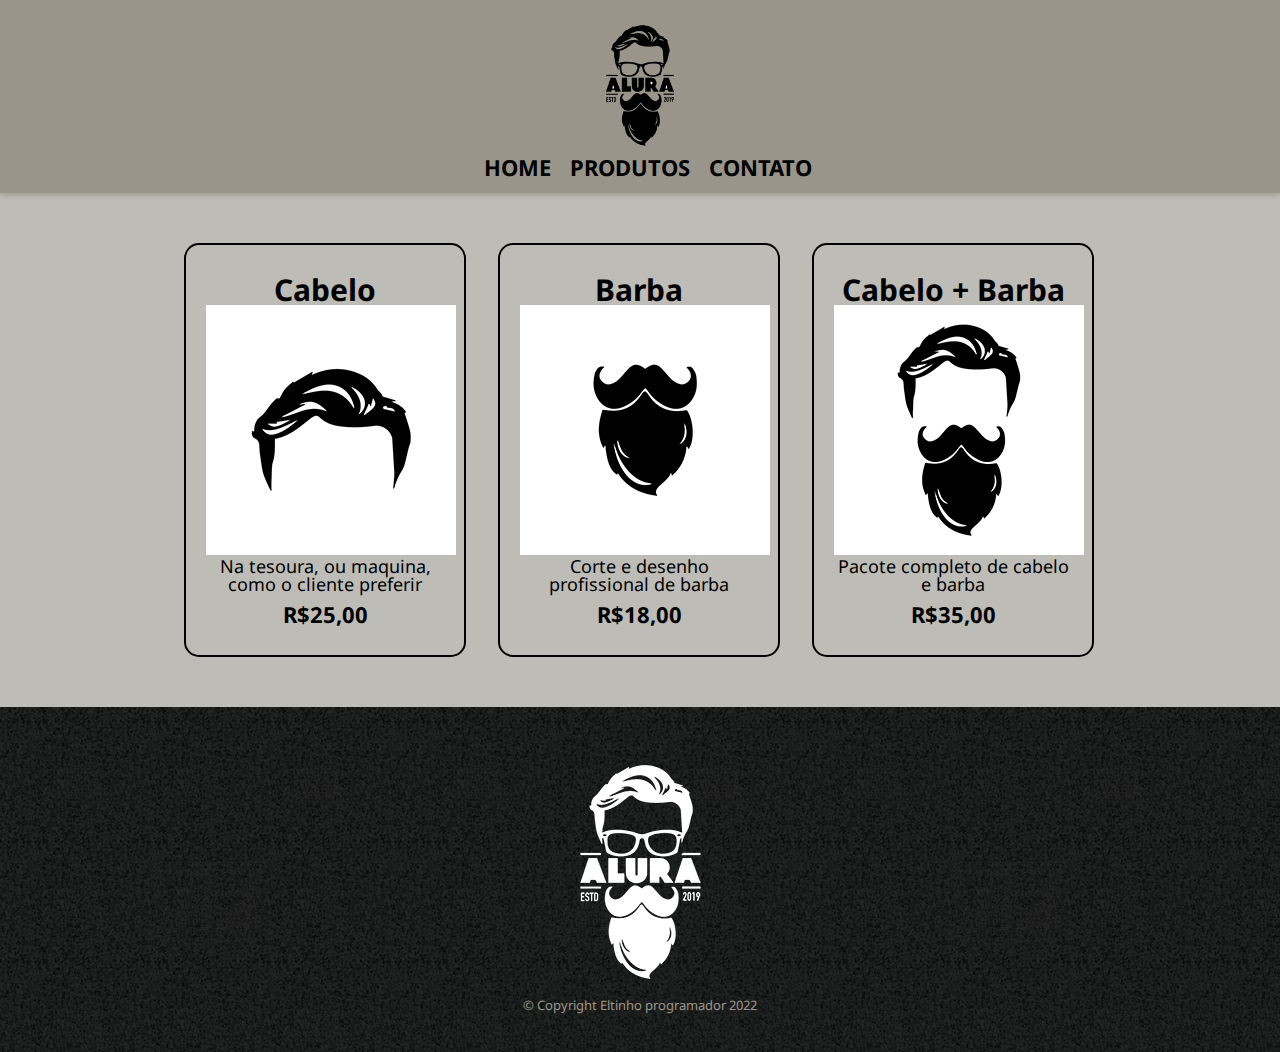
<file: Barbearia ALURA/produtos.html>
<!DOCTYPE html>
<html lang="pt-br">
    <head><!--Informações que vou passar para o navegador-->
        <meta charset="UTF-8"> <!--A tag "meta" passa informações para o navegador. "charset="UTF-8"" é uma propriedade. "charset" é um atributo é um conjunto de caracteres(um tipo de dicionário). UTF-8 é o dicionário(o mais comum na UE e USA). Serve para corrigir problemas com caracteres e/ou acentos -->
        <meta name="viewport" content="width=device-width">
        <title>Barbearia Alura</title>
        <link rel="stylesheet" href="assets/css/reset.css">
        <link rel="stylesheet" href="assets/css/style.css"> <!--Aqui é a referencia do arquivo CSS-->
        <link rel="preconnect" href="https://fonts.googleapis.com">
        <link rel="preconnect" href="https://fonts.gstatic.com" crossorigin>
        <link rel="preconnect" href="https://fonts.googleapis.com">
        <link rel="preconnect" href="https://fonts.gstatic.com" crossorigin>
        <link href="https://fonts.googleapis.com/css2?family=Noto+Sans:ital,wght@0,400;0,800;1,700&display=swap" rel="stylesheet">
    </head>

    <body>
        <header class="caixa--cabecalho"  >
            <div class="cabecalho">
                <img src="assets/imagens/logo.png" alt="Logo barbearia" class="cabecalho__logo">
                <nav class="cabecalho__menu">   <!--Essa tag é geralmente usada para criar um menu de navegação-->
                    <ul>
                        <li><a href="index.html" class="cabecalho__lista-itens">Home</a></li>
                        <li><a href="produtos.html" class="cabecalho__lista-itens">Produtos</a></li>
                        <li><a href="contato.html"  class="cabecalho__lista-itens">Contato</a></li>
                    </ul>
                </nav>
            </div>
        </header>
        
        <main class="principal-produtos">
            <ul class="produtos">
                <li class="produtos--itens">
                    <h2>Cabelo</h2>
                    <img src="assets/imagens/cabelo.jpg" class="imagem__produtos--itens">
                    <p class="descricao">Na tesoura, ou maquina, como o cliente preferir</p>
                    <p class="preco">R$25,00</p>
                </li>
                <li class="produtos--itens">
                    <h2>Barba</h2>
                    <img src="assets/imagens/barba.jpg">
                    <p class="descricao">Corte e desenho profissional de barba</p>
                    <p class="preco">R$18,00</p>
                </li>
                <li class="produtos--itens">
                    <h2>Cabelo + Barba</h2>
                    <img src="assets/imagens/cabelo+barba.jpg">
                    <p class="descricao">Pacote completo de cabelo e barba</p>
                    <p class="preco">R$35,00</p>
                </li>
            </ul>
        </main>

        <footer>
            <img src="assets/imagens/logo-branco.png" alt="Logotipo">
            <p class="copy">&copy; Copyright Eltinho programador 2022</p>
        </footer>
    </body>
</html>
</file>
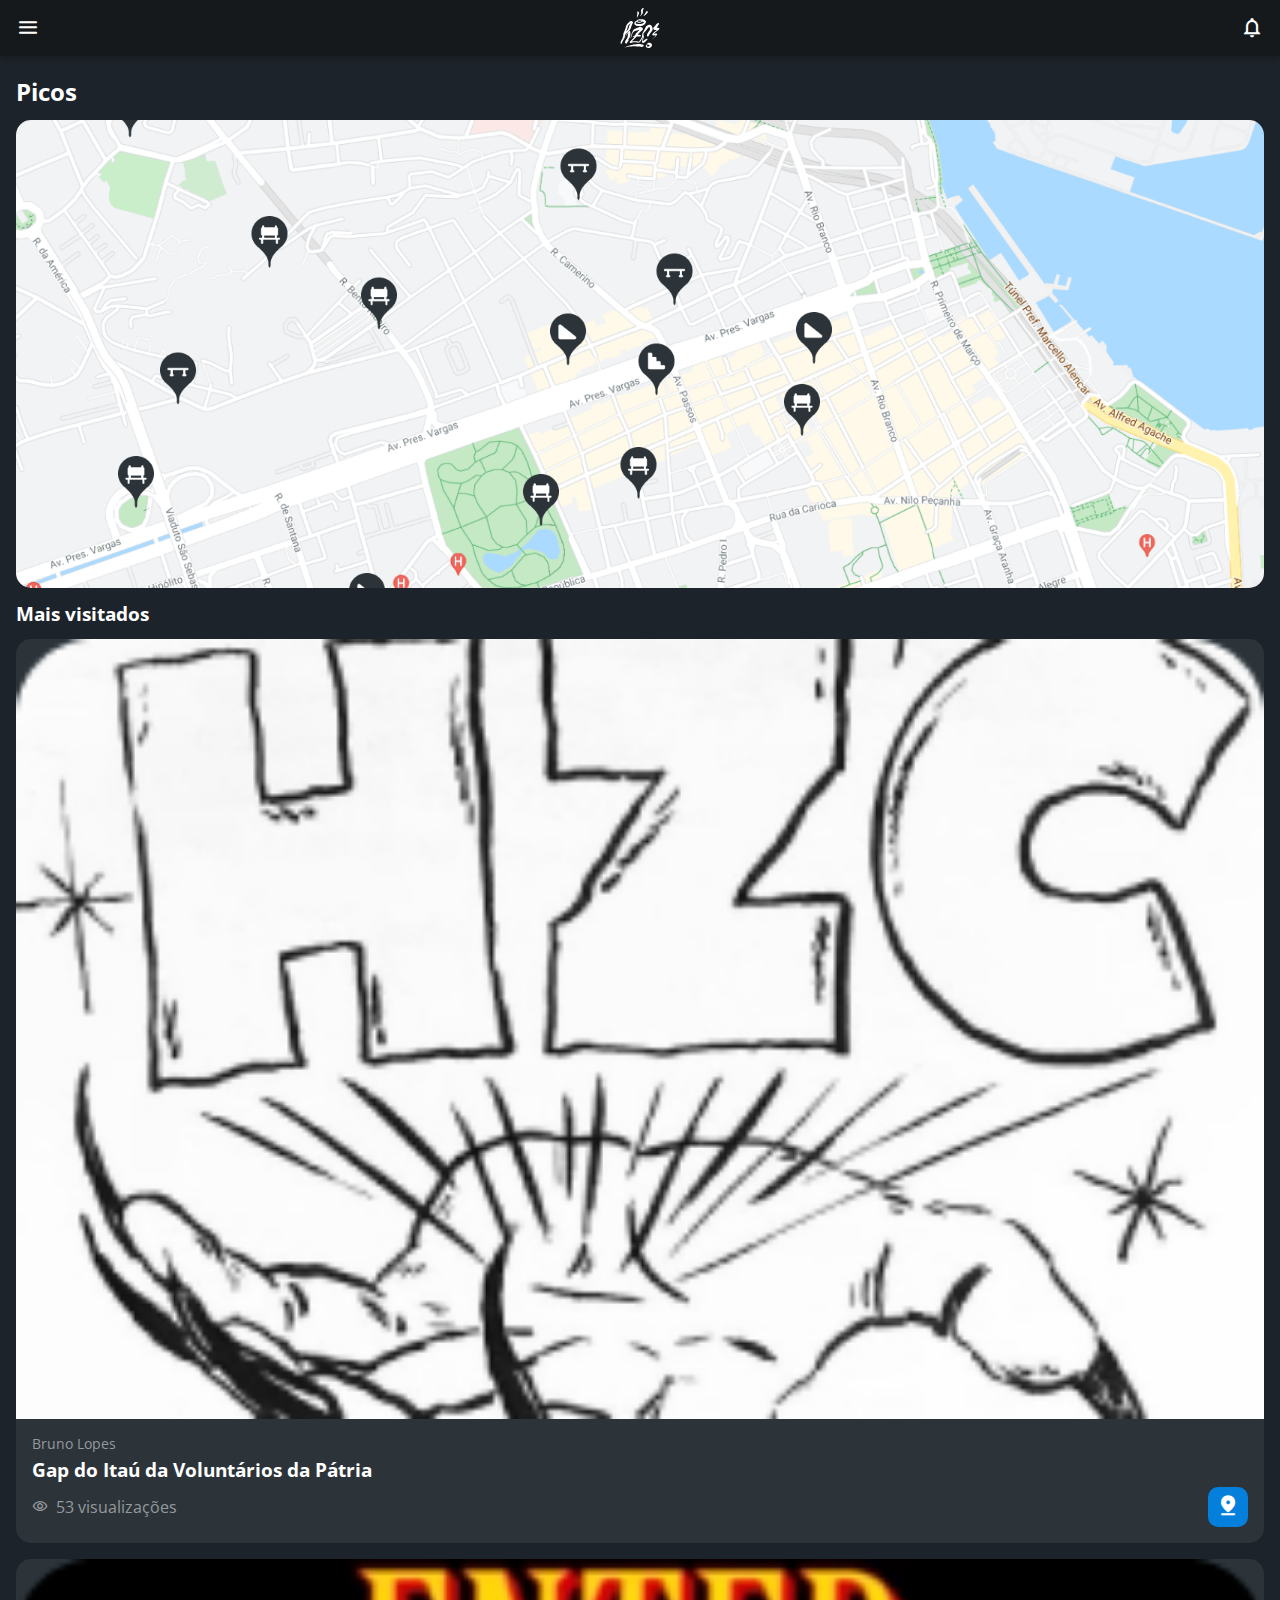
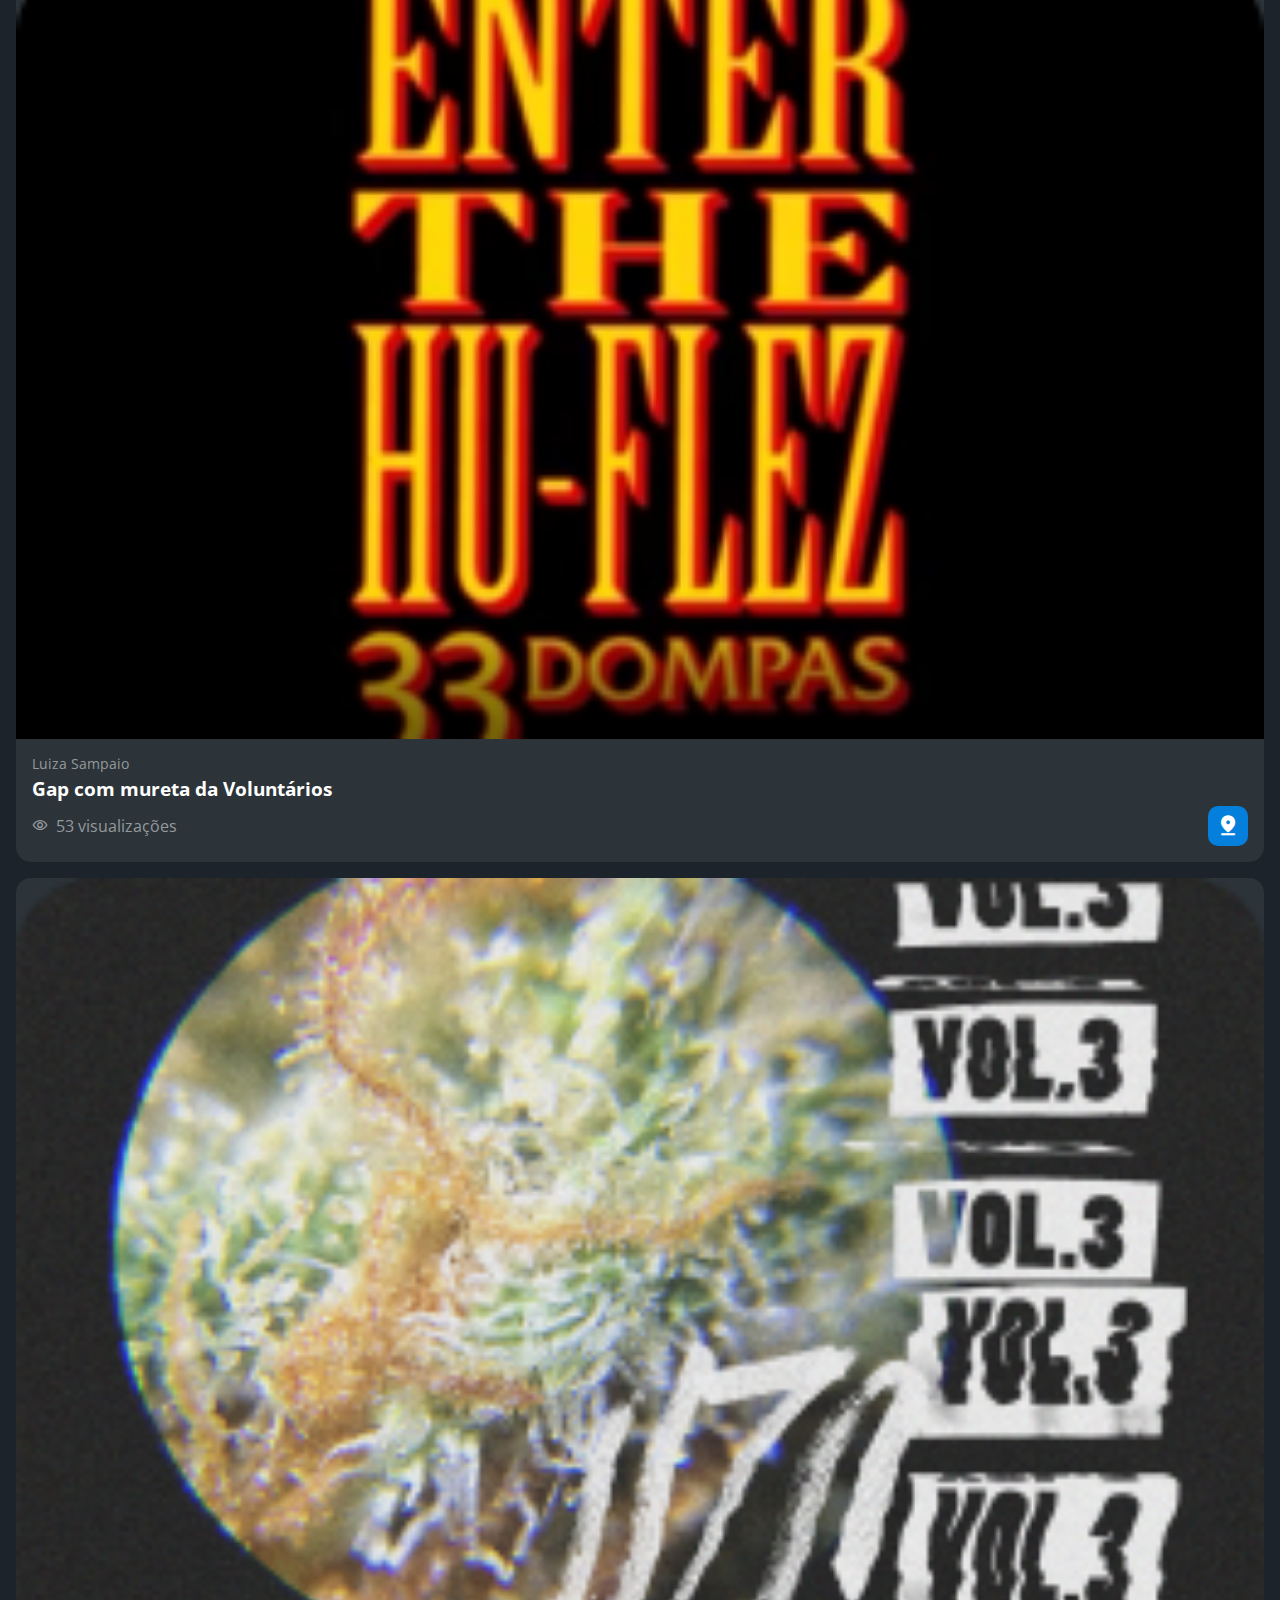
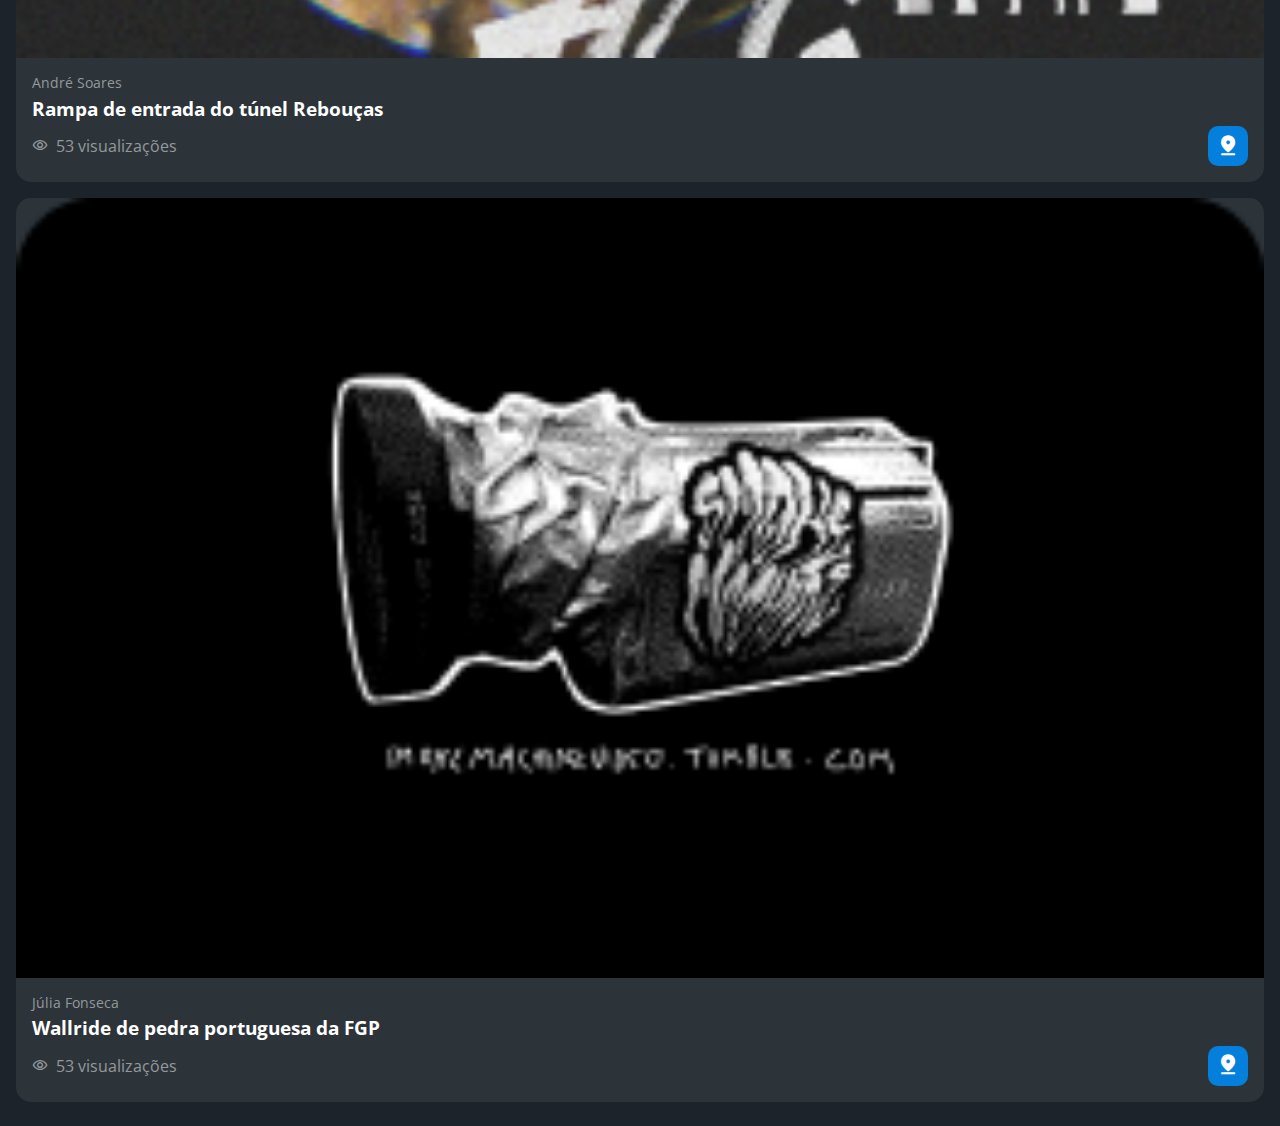
<file: Comunidade Skate/picos.html>
<!DOCTYPE html>
<html lang="pt-br">
<head>
    <meta charset="UTF-8">
    <meta http-equiv="X-UA-Compatible" content="IE=edge">
    <meta name="viewport" content="width=device-width, initial-scale=1.0">
    <title>HZC | Picos</title>
    <link rel="preconnect" href="https://fonts.googleapis.com">
    <link rel="preconnect" href="https://fonts.gstatic.com" crossorigin>
    <link rel="stylesheet" href="https://fonts.googleapis.com/css2?family=Open+Sans:wght@400;600;700&display=swap">
    <link rel="stylesheet" href="assets/css/reset.css">
    <link rel="stylesheet" href="assets/css/estilos.css">
</head>
<body>
    <header class="cabecalho">
        <button class="cabecalho__menu" aria-label="Menu"><i></i></button>
        <img src="assets/img/logo.svg" alt="Logotipo da HZC" class="cabecalho__logo">
        <p class="cabecalho__perfil">Bruno Lopez</p>
        <button class="cabecalho__notificacao" aria-label="Notificação"><i></i></button>
    </header>
    <nav class="menu-lateral">
        <img src="assets/img/logo.svg" alt="Logotipo da HZC" class="menu-lateral__logo">
        <a href="index.html" class="menu-lateral__link menu-lateral__link--inicio">Início</a>
        <a href="#" class="menu-lateral__link menu-lateral__link--videos">Vídeos</a>
        <a href="picos.html" class="menu-lateral__link menu-lateral__link--picos menu-lateral__link--ativo">Picos</a>
        <a href="#" class="menu-lateral__link menu-lateral__link--integrantes">Integrantes</a>
        <a href="#" class="menu-lateral__link menu-lateral__link--camisas">Camisas</a>
        <a href="#" class="menu-lateral__link menu-lateral__link--pinturas">Pinturas</a>
    </nav>
    <main class="principal principal--picos">
        <h2 class="titulo-pagina">Picos</h2>
        <article class="cartao picos-mapa" aria-label="Mapa dos picos favoritos"></article>
        <article class="cartao cartao--recentes picos-favoritos">
            <h3 class="cartao__titulo">Favoritos</h3>
            <a href="#" class="cartao__link">Ver todos</a>
            <ul class="cartao__lista">
                <li class="cartao__item">
                    <img src="assets/img/miniatura_1.png" alt="Thumbnail" class="cartao__item-thumbnail">
                    <h4 class="cartao__item-titulo">Wallride da FGP</h4>
                    <p class="cartao__item-perfil">Júlia Fonseca</p>
                </li>
                <li class="cartao__item">
                    <img src="assets/img/miniatura_2.png" alt="Thumbnail" class="cartao__item-thumbnail">
                    <h4 class="cartao__item-titulo">Borda de valores</h4>
                    <p class="cartao__item-perfil">Júlia Fonseca</p>
                </li>
                <li class="cartao__item">
                    <img src="assets/img/miniatura_3.png" alt="Thumbnail" class="cartao__item-thumbnail">
                    <h4 class="cartao__item-titulo">Wallride do Rebouças</h4>
                    <p class="cartao__item-perfil">Júlia Fonseca</p>
                </li>
                <li class="cartao__item">
                    <img src="assets/img/miniatura_4.png" alt="Thumbnail" class="cartao__item-thumbnail">
                    <h4 class="cartao__item-titulo">Segundo setor da praça Mauá</h4>
                    <p class="cartao__item-perfil">Júlia Fonseca</p>
                </li>
                <li class="cartao__item">
                    <img src="assets/img/miniatura_5.png" alt="Thumbnail" class="cartao__item-thumbnail">
                    <h4 class="cartao__item-titulo">Wallride do Rebouças</h4>
                    <p class="cartao__item-perfil">Júlia Fonseca</p>
                </li>
            </ul>
        </article>
        <section class="secao secao-picos-mais-visitados">
            <h3 class="titulo-secao">Mais visitados</h3>
            <article class="cartao">
                <img src="assets/img/video_1.png" alt="Vídeo" class="cartao__imagem">
                <div class="cartao__conteudo">
                    <p class="cartao__perfil">Bruno Lopes</p>
                    <h3 class="cartao__titulo">Gap do Itaú da Voluntários da Pátria</h3>
                    <p class="cartao__info cartao__info--visualizacao">53 visualizações</p>
                    <button class="cartao__botao cartao__botao--pico" aria-label="Visualizar no maps"></button>
                </div>
            </article>
            <article class="cartao">
                <img src="assets/img/video_2.png" alt="Vídeo" class="cartao__imagem">
                <div class="cartao__conteudo">
                    <p class="cartao__perfil">Luiza Sampaio</p>
                    <h3 class="cartao__titulo">Gap com mureta da Voluntários</h3>
                    <p class="cartao__info cartao__info--visualizacao">53 visualizações</p>
                    <button class="cartao__botao cartao__botao--pico" aria-label="Visualizar no maps"></button>
                </div>
            </article>
            <article class="cartao">
                <img src="assets/img/video_3.png" alt="Vídeo" class="cartao__imagem">
                <div class="cartao__conteudo">
                    <p class="cartao__perfil">André Soares</p>
                    <h3 class="cartao__titulo">Rampa de entrada do túnel Rebouças</h3>
                    <p class="cartao__info cartao__info--visualizacao">53 visualizações</p>
                    <button class="cartao__botao cartao__botao--pico" aria-label="Visualizar no maps"></button>
                </div>
            </article>
            <article class="cartao">
                <img src="assets/img/video_4.png" alt="Vídeo" class="cartao__imagem">
                <div class="cartao__conteudo">
                    <p class="cartao__perfil">Júlia Fonseca</p>
                    <h3 class="cartao__titulo">Wallride de pedra portuguesa da FGP</h3>
                    <p class="cartao__info cartao__info--visualizacao">53 visualizações</p>
                    <button class="cartao__botao cartao__botao--pico" aria-label="Visualizar no maps"></button>
                </div>
            </article>
        </section>
    </main>
    <script src="index.js"></script>
</body>
</html>
</file>
<file: Barbearia ALURA/assets/css/style.css>
body{
    font-family: 'Noto Sans', sans-serif;
    background-color: #BEBCB6;
}

.caixa--cabecalho {
    background: #99958A;
    padding: 15px;
    box-shadow: 0px 2px 5px 0px #99958aee;
    /* position: fixed;
    top: 0; */
}

.cabecalho{
    position: relative; /*fazemos isso porque o "nav" ta com uma posição absoluta, então precisamos dar uma posição relativa para esses itens, assim eles serão movidos*/
    width: 940px;
    margin: 0 auto;     /*Centraliza um conteúdo*/
    display: grid;
    grid-template-columns: auto;
}

.cabecalho__logo{
    align-self:  center;
    justify-self: center;
    text-decoration: none;
    color:#000000;
    width: 100px;
}


.cabecalho__menu{
    align-self: center;
    justify-self: center ;
    top: 110px;
    right: 0;
}

nav li{
    display: inline-block;                /*Alinha o menu*/
    margin: 0 0 0 15px;
}

nav a{
    text-transform: uppercase;
    color: #000000;
    font-weight: 700;
    font-size: 22px;
    text-decoration: none;  /*tira decoração padrão que sublinha links*/
    transition: 0.5s;
}

nav a:hover{
    color: red;
    text-decoration: underline;
    letter-spacing: 0.15em;
    transition: 0.5s;
}


.produtos{
    width: 940px;
    margin: 0 auto;
    padding: 50px 0;
}

.produtos li{
    display: inline-block; /*FAZ COM QUE OS ITENS FIQUEM EM UMA LINHA, UM AO LADO DO OUTRO, e nao abaixo como padrão*/
    text-align: center;
    width: 30%;
    vertical-align: top;
    /*background: #CCCCCC;*/
    margin: 0 1.5%;
    padding: 30px 20px;
    box-sizing: border-box; /*Pesquisar, mas muda a forma que o navegador calcula as margens*/
    border: 2px solid #000000; /*tamanho tipo cor da borda*/
    border-radius: 15px;

}

.produtos li:hover{                 /*Quando passo o mouse por cima*/
    border-color: red;
}

.produtos li:active{                /*Quando pressiono tecla do mouse*/
    border-color: green;
}

.produtos li:hover h2 {
    font-size: 34px;
}

.produtos h2{
    font-size: 30px;
    font-weight: bold;
}

.descricao{
    font-size: 18px;
}

.preco{
    font-size: 22px;
    font-weight: bold;
    margin-top: 10px;
}

form {
    margin: 40px 150px;
}

form label, form legend {
    display:block;
    font-size: 20px;
    margin: 0 0 10px;
}

.input-padrao {
    display: block;
    margin: 0 0 20px;
    padding: 10px 25px;
    width: 50%;
}

.checkbox{
    margin: 20px 0;
}

.enviar{
    width: 40%;     /*largura do botao*/
    padding: 15px 0;    /*espaçamento interno do botao aultura/lados */
    background: darkred;    /*cor do botao*/
    color: white;   /*cor da fonte*/
    font-weight: bold;
    font-size: 18px;
    border: none;
    border-radius: 5px; /*Coloca borda arredondada*/
    transition: 1s all; /*adiciona um tempo de transição quando o mouse está por cima*/
    cursor: pointer; /*transforma o ponteiro do mouse em uma mãozinha*/
}

.enviar:hover{
    background: red;
    transform: scale(1.1); /*aumenta o botao na escala de 10%, conforme passado por parametro*/
}

table{
    margin: 20px 150px;

}

thead{
    background: #555555;
    color: white;
    font-weight: bold;
    font-weight: center;
}

td, th{
    border: 1px solid black; /*borda: tamanho, tipo, cor*/
    padding: 8px 15px;

}

.cartao__principal {

    border-radius: 30px;
    width: 940px;
    margin: 2rem auto;
    background: #99958A;
    box-shadow: 0px 5px 10px 2px #99958aee;
}

.cartao__principal--banner {
    width: 100%;
    border-top-left-radius: 30px;
    border-top-right-radius: 30px;
}

.cartao__principal--conteudo {
    display: grid;
    padding-top: 20px;
    grid-template-columns: auto 1fr;
    grid-template-rows: auto 1fr;
}

.cartao__principal--titulo {
    font-size: 1.5em;
    font-weight: 800;
    justify-self: center;
    grid-column: span 2;
}

.cartao__principal--imagem-utensilios {
    width: 130px;
    padding: 10px;
    border-radius: 50%;
    align-self: center;
    border-right: 4px solid #000000;
}

.cartao__principal--texto--paragrafo{
    display: block;
    font-size: 1rem;
    font-weight: 700;
    padding: 20px;
    text-transform: uppercase;
    line-height: 150%;
    text-indent: 30px;
}


.secao__mapa{
    padding: 3em 0;
    background: linear-gradient(#BEBCB6 , #98958C);
}

.titulo-mapa{
    text-align: center;
    font-size: 1.5em; /*"em" multiplica o tamanho princpal pelo seu numero antecessor*/
    margin: 0 0 1em;
    font-weight: 800;
}

.mapa-conteudo{
    border-radius: 10px;
    width: 940px;
    margin: 0 auto;
}

.secao__mapa p{
    margin: 0 0 2em;
    text-align: center;
}

.secao__beneficios{
    background: linear-gradient(#98958C , #716E62);
    overflow: hidden;
}

.secao__beneficios--titulo {
    font-size: 1.5em;
    font-weight: 800;
    text-align: center;
    padding: 25px;
}

.secao__beneficios--conteudo{
    width: 640px;
    margin: 0 auto;
}

.secao__beneficios--conteudo-lista{
    width: 40%;
    display: inline-block;
    vertical-align: top;

}

.secao__beneficios--conteudo-itens{
    line-height: 1.5; /*altura da linha, espaçamento entre linhas*/

}

.secao__beneficios--conteudo-itens:before{ /* conteúdos apenas para exibição, não selecionável, tem o before e o after*/
    content:"⁕";
    padding: 2px;
}

.secao__beneficios--conteudo-itens:first-child{ 
    padding-top: 45px;
} 

.img-beneficios{
    width: 60%;
    opacity: 1;
    box-shadow: 10px 10px 5px 0 #000000; /*cria uma sombra (x,y, opacidade ,expansão da sombra,cor)  PARA CRIAR SOMBRA INTER USA-SE "inset"*/
}

.img-beneficios:hover{
    opacity: 0.3;       /*muda a opacidade do elemento*/
    transition: 1s;
}

.video{
    width: 560px;
    margin: 2em auto;
    height: 100%;
}

footer{
    text-align: center;
    background: url("../imagens/bg.jpg");
    padding: 40px;
}

.copy{
    color: #99958A;
    font-size: 13px;
}



@media screen and (max-width: 980px){
    .cabecalho, .secao__mapa, .principal-produtos{
        width: auto;
    }

    .cabecalho__logo {
        width: 65px;
    }

    .cabecalho__lista-itens {
        font-size: 1.1rem;
    }

    .cartao__principal{
        margin: 1.5em;
        width: auto;
    }

    .cartao__principal--conteudo {
        text-align:center ;
    }

    .cartao__principal--titulo {
        font-size: 1.1rem;
    }

    .cartao__principal--texto--paragrafo{
        font-size: 0.8rem;
        font-weight: 400;
    }

    .cartao__principal--imagem-utensilios {
        display: none;
    }

    .titulo-mapa {
        font-size: 1.1rem;
    }

    .paragrafo-mapa {
        font-size: 0.8rem;
    }

    .mapa-conteudo {
        margin: 1.5rem;
        width: auto;
    }

    .secao-beneficios {
        width: max-content;
    }

    .secao__beneficios--titulo {
        font-size: 1.2rem;
    }

    .secao__beneficios--conteudo {
        width: 100%;
        display: flex;
        flex-direction: column-reverse;
        align-items: center;
    }

    .img-beneficios{
        width: 80%;
    }

    .secao__beneficios--conteudo-lista{
        flex-wrap: nowrap;
        margin: 1rem 1.5rem;
        text-align: center;
    }

    .secao__beneficios--conteudo-itens:first-child{ 
        padding-top: 0;
    }

    .video {
        margin: 1rem 1.5rem;
        width: auto;
    }

    .produtos {
        display: flex;
        flex-direction: column;
        align-items: center;
        width: auto;
        padding: 20px;

    }

    .produtos li{
        justify-self:center;
        width: 90%;
        margin-bottom: 0.5rem;
    }

    .produtos--itens img {
        margin: 1rem 0;
        width: 100%;
    }

    .principal-contato {
        display: flex;
        flex-direction: column;
        justify-content: center;
        align-items: center;
    }

    form label, form legend {
        font-size: 10px;
        margin: 0 0 10px;
    }
    .input-padrao {
        width: 200px;
        display: block;
        margin: 0 0 20px;
        padding: 5px 50px;
    }

    .div--table {
        display: flex;
        justify-content: center;
        align-items: center;
        width: 100%;
    }

    input::placeholder {
        color: transparent;
    }

    @media screen and (max-width: 318px){

        .cabecalho__lista-itens {
            font-size: 0.64rem;
        }
    }
}
</file>
<file: Comunidade Skate/assets/css/estilos.css>
@font-face {
    font-family: 'icones';
    src: url(../font/icones.ttf);
}

body {
    background-color: #1D232A;
    font-family: 'Open Sans', 'icones', sans-serif;
    color: #FFFFFF;
}

@media screen and (min-width: 1440px) {
    body {
        display: grid;
        grid-template-columns: auto 1fr;
    }
}

.cabecalho {
    display: flex;
    justify-content: space-between;
    align-items: center;
    background-color: #15191C;
    padding: 8px 16px;
    box-shadow: 0px 4px 4px rgba(0, 0, 0, 0.16);
}

.cabecalho__menu i::before {
    content: "\e904";
    font-size: 24px;
}

.cabecalho__notificacao i::before {
    content: "\e906";
    font-size: 24px;
}

.cabecalho__logo {
    width: 40px;
}

.cabecalho__perfil {
    display: none;
}

@media screen and (min-width: 1440px) {
    .cabecalho {
        background-color: #1D232A;
        display: grid;
        column-gap: 32px;
        grid-template-columns: 1fr auto;
        padding: 16px 60px;
        height: 80px;
        box-sizing: border-box;
        grid-column: 2;
    }

    .cabecalho__menu {
        display: none;
    }

    .cabecalho__logo {
        display: none;
    }

    .cabecalho__perfil {
        display: grid;
        grid-template-columns: repeat(3, auto);
        column-gap: 8px;
        align-items: center;
        justify-self: flex-end;
        color: #95999C;
        padding: 8px 32px;
        border-right: 1px solid #95999C;
    }

    .cabecalho__perfil::before {
        content: "";
        display: block;
        width: 32px;
        height: 32px;
        background-image: url(../img/profile_2.png);
        background-size: contain;
        background-repeat: no-repeat;
        background-position: center;
    }

    .cabecalho__perfil::after {
        content: "\e90d";
        color: #FFFFFF;
        font-size: 1.5rem;
    }
}

.menu-lateral {
    display: flex;
    flex-direction: column;
    background-color: #15191C;
    width: 75vw;
    height: 100vh;

    position: absolute;
    left: -100vw;
    transition: .25s;
}

.menu-lateral--ativo {
    left: 0;
    transition: .25s;
}

.menu-lateral__logo {
    width: 118px;
    align-self: center;
    padding: 16px;
}

.menu-lateral__link {
    height: 64px;
    color: #95999C;
    padding-left: 64px;
    display: flex;
    align-items: center;
}

.menu-lateral__link--ativo {
    color: #FFFFFF;
    padding-left: 56px;
    border-left: 8px solid #FFFFFF;
}

.menu-lateral__link::before {
    content: "\e900";
    width: 24px;
    height: 24px;
    font-size: 24px;
    position: absolute;
    left: 24px;
}

.menu-lateral__link--inicio::before {
    content: "\e902";
}

.menu-lateral__link--videos::before {
    content: "\e90e";
}

.menu-lateral__link--picos::before {
    content: "\e909";
}

.menu-lateral__link--integrantes::before {
    content: "\e903";
}

.menu-lateral__link--camisas::before {
    content: "\e900";
}

.menu-lateral__link--pinturas::before {
    content: "\e90a";
}

@media screen and (min-width: 1440px) {
    .menu-lateral {
        position: static;
        width: 200px;
        grid-column: 1;
        grid-row: 1 / span 2;
    }
}

.principal {
    padding: 24px 16px;
    display: grid;
    gap: 16px;
}

.titulo-pagina {
    font-size: 1.5rem;
    font-weight: 700;
}

.titulo-secao {
    font-size: 1.2rem;
    font-weight: 700;
}

@media screen and (min-width: 1440px) {
    .principal {
        display: grid;
        grid-template-columns: auto 1fr auto;
        grid-template-areas: 
            "titulo-pagina titulo-pagina titulo-pagina"
            "destaque-video destaque-video videos-recentes"
            "secao-videos secao-videos secao-videos"
            "produtos-recentes destaque-produtos destaque-produtos"
            "secao-produtos secao-produtos secao-produtos"       
        ;
        column-gap: 32px;
        padding: 16px 60px;
        grid-column: 2;
    }

    .titulo-secao {
        grid-column: span 4;
    }
}

.cartao {
    width: 100%;
    border-radius: 15px;
    overflow: hidden;
    background-color: #2C343A;
}

.cartao__imagem--desktop {
    display: none;
}

.cartao--destaque {
    margin-bottom: 16px;
}

.cartao__conteudo {
    padding: 16px;
    display: grid;
    grid-template-columns: auto 1fr;
    gap: 8px;
}

.cartao__destaque {
    grid-column: span 2;
}

.cartao__titulo {
    font-size: 1.2rem;
    font-weight: 700;
    grid-column: span 2;
}

.cartao__perfil {
    color: #95999C;
    font-size: 0.9rem;
    grid-column: span 2;
}

.cartao__info {
    display: flex;
    align-items: center;
    color: #95999C;
}

.cartao__info--tempo::before {
    content: "\e90c";
    margin-right: 8px;    
}

.cartao__info--visualizacao::before {
    content: "\e90f";
    margin-right: 8px;    
}

.cartao__botao {
    display: flex;
    justify-content: center;
    align-items: center;
    background-color: #0480DC;
    width: 40px;
    height: 40px;
    border-radius: 10px;
    font-size: 0.9rem;
    justify-self: flex-end;
}

.cartao__botao--play::before {
    content: "\e90b";
    font-size: 24px;
}

.cartao__botao--destaque {
    width: 100%;
    grid-column: span 2;
}

.cartao__botao--destaque::before {
    margin-right: 8px;
}

.cartao--recentes {
    display: none;
}

@media screen and (min-width: 1440px) {
    .cartao--destaque {
        margin-bottom: 0;
    }

    .cartao__imagem--mobile {
        display: none;
    }

    .cartao__imagem--desktop {
        display: block;
    }

    .cartao__botao--destaque {
        grid-column: auto;
        padding: 16px 8px;
    }

    .cartao--recentes {
        display: grid;
        grid-template-columns: auto auto;
        align-items: center;
        row-gap: 24px;
        width: 256px;
        padding: 16px;
        box-sizing: border-box;
        align-self: flex-start;
    }

    .cartao--recentes .cartao__titulo {
        grid-column: auto;
    }

    .cartao__link {
        font-size: 0.8rem;
        font-weight: 600;
        color: #0480DC;
        justify-self: flex-end;
    }
    
    .cartao__lista {
        display: grid;
        row-gap: 16px;
        grid-column: span 2;
    }

    .cartao__item {
        display: grid;
        grid-template-columns: auto 1fr;
        gap: 8px;
    }

    .cartao__item-thumbnail {
        width: 32px;
        grid-row: span 2;
    }

    .cartao__item-titulo {
        font-size: 0.9rem;
        line-height: 1.2rem;
        font-weight: 700;
    }

    .cartao__item-perfil {
        font-size: 0.8rem;
        color: #95999C;
    }
}

.secao {
    display: grid;
    gap: 16px;
}

@media screen and (min-width: 1440px) {
    .secao {
        grid-template-columns: repeat(4, 1fr);
    }

    .destaque-video {
        grid-area: destaque-video;
    }
    
    .videos-recentes {
        grid-area: videos-recentes;
    }
    
    .secao-videos {
        grid-area: secao-videos;
    }
    
    .destaque-produtos {
        grid-area: destaque-produtos;
    }
    
    .produtos-recentes {
        grid-area: produtos-recentes;
    }
    
    .secao-produtos {
        grid-area: secao-produtos;
    }
}

/* Picos */

@media screen and (min-width: 1440px) {
    .principal--picos {
        grid-template-areas: 
        "titulo-pagina titulo-pagina titulo-pagina"
        "picos-mapa picos-mapa picos-favoritos"
        "secao-picos-mais-visitados secao-picos-mais-visitados secao-picos-mais-visitados"
        ;
    }
}

.picos-mapa {
    width: 100%;
    height: 468px;
    background-image: url(../img/mapa-picos.png);
    background-size: cover;
    background-repeat: no-repeat;
    background-position: center;
    border-radius: 15px;
}

.cartao__botao--pico::before {
    content: "\e908";
    font-size: 24px;
}

@media screen and (min-width: 1440px) {
    .picos-mapa {
        grid-area: picos-mapa;
    }

    .picos-favoritos {
        grid-area: picos-favoritos;
    }

    .secao-picos-mais-visitados {
        grid-area: secao-picos-mais-visitados;
    }
}
</file>
<file: TelaLoginDark/style.css>
@import url('https://fonts.googleapis.com/css2?family=Noto+Sans:wght@400;700&display=swap');

body{
    margin: 0;
    font-family: 'Noto Sans', sans-serif;
}

body * {
    box-sizing: border-box;
}

.main-login{
    width: 100vw;
    height: 100vh;
    background: #201b2c;
    display: flex;
    justify-content: center;
    align-items: center;

}

.left-login{
    width: 50vw;
    height: 100vh;
    display: flex;
    justify-content: center;
    align-items: center;
    flex-direction: column;
}

.left-login > h1{
    font-size: 3vw;;
    color: #77ffc0;
}

.left-login__img{
   width:35vw; 
}

.right-login{
    width: 50vw;
    height: 100vh;
    display: flex;
    justify-content: center;
    align-items: center;
}

.card-login{
    width: 60%;
    display: flex;
    justify-content: center;
    align-items: center;
    flex-direction: column;
    padding: 30px 35px;
    background: #2f2841;
    border-radius: 20px;
    box-shadow: 0px 10px 40px #00000056;
}

.card-login > h1{
    color: #00ff88;
    font-weight: 800;
    margin: 0;
}

.textfield{
    width: 100%;
    display: flex;
    flex-direction: column;
    align-items: flex-start;
    justify-content: center;
    margin: 10px 0;
}

.textfield > input{
    width: 100%;
    border: none;
    border-radius: 10px;
    padding: 15px;
    background: #514869;
    color: #f0ffffde;
    font-size: 12pt;
    box-shadow: 0px 10px 40px #00000056;
    outline: none;
    box-sizing: border-box;
}


.textfield > label{
    color: #f0ffffde ;
    margin-bottom: 10px;
}

.textfield >input::placeholder{
    color: #f0ffff94;
}

.btn-login{
    width: 100%;
    padding: 16px 0px;
    margin: 25px;
    border: none;
    border-radius: 8px;
    outline: none;
    text-transform: uppercase;
    font-weight: 800;
    letter-spacing: 3px;
    color: #2b134b;
    background: #00ff88;
    cursor: pointer;
    box-shadow: 22px 10px 40px -12px #00ff8052;
}

@media only screen and (max-width: 950px){
    .card-login{
        width: 85%;
    }
}

@media only screen and (max-width: 600px){
    .main-login{
        flex-direction: column;
    }

    .left-login >h1{
        display: none;
        
    }

    .left-login{
        width: 100%;
        height: auto;
    }

    .right-login{
        width: 100%;
        height: auto;
    }

    .left-login__img{
        width: 50vw;
    }

    .card-login{
        width: 90%;
    }
}
</file>
